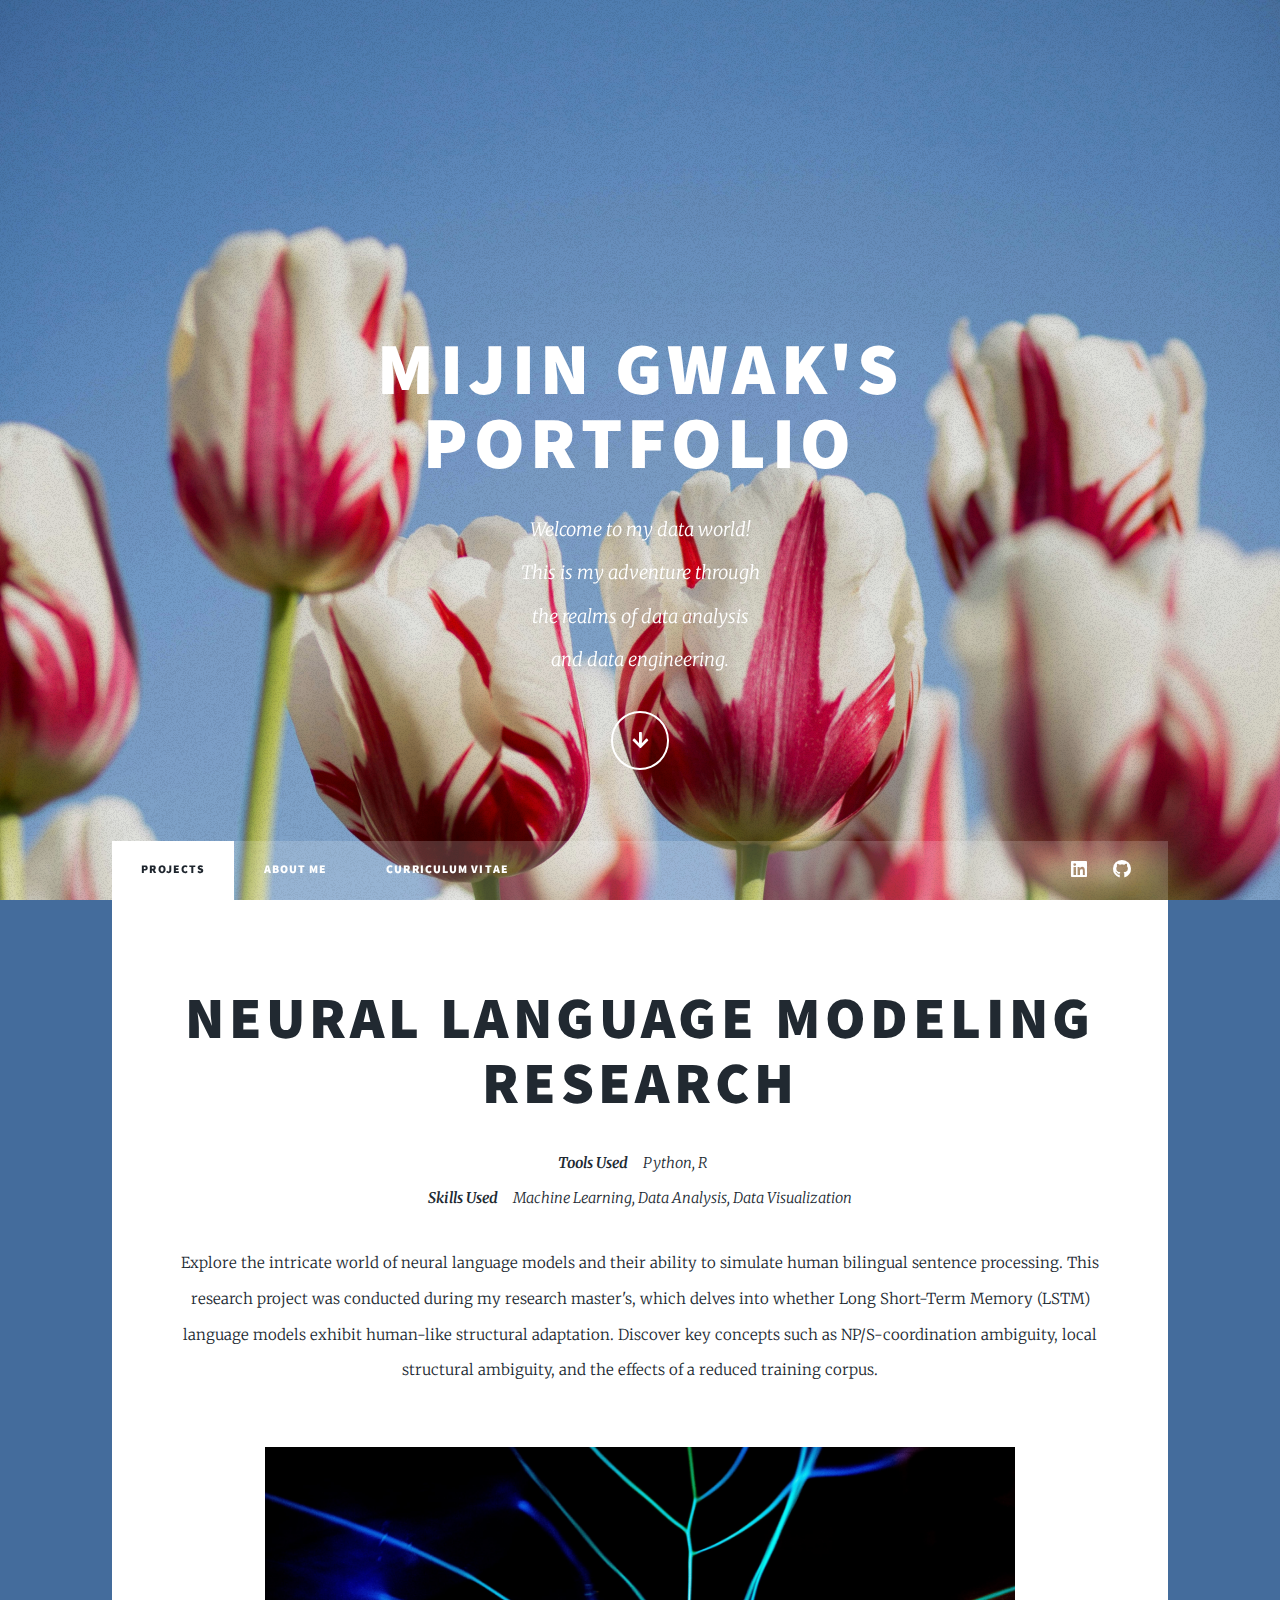
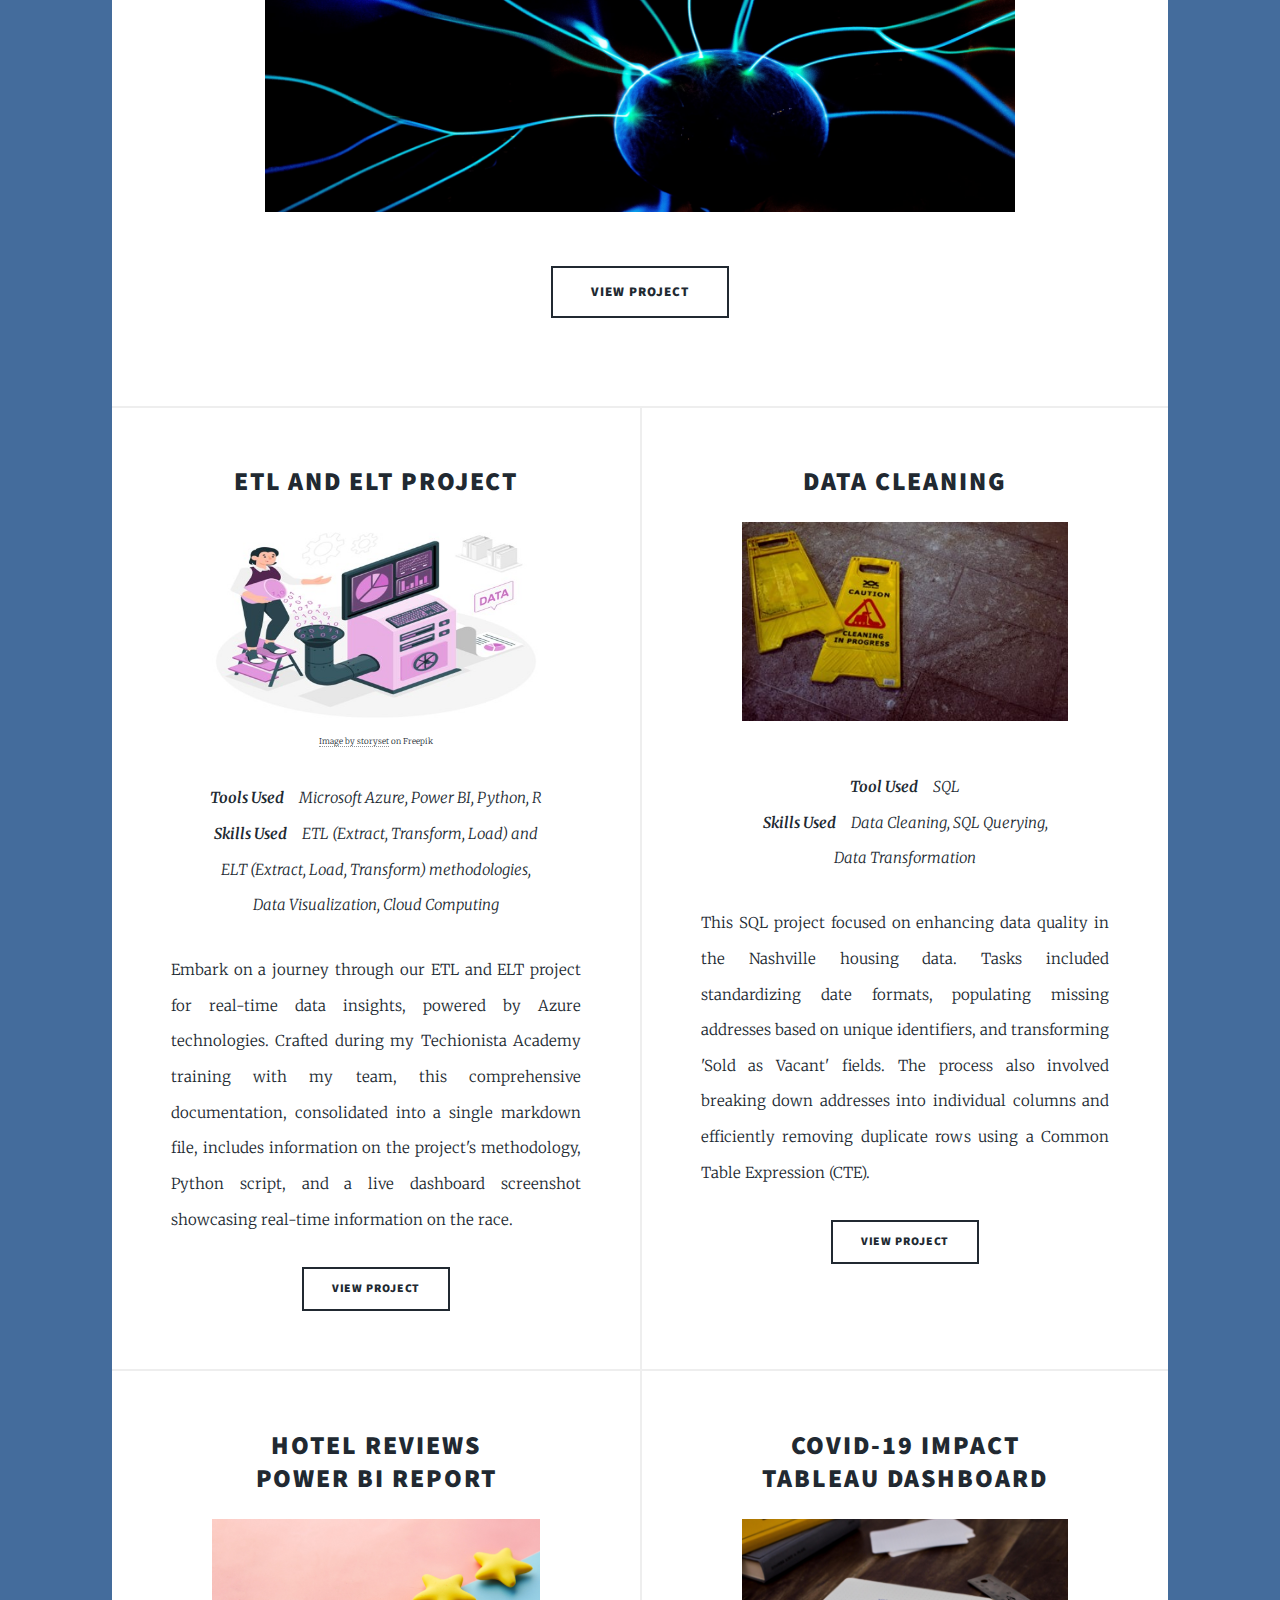
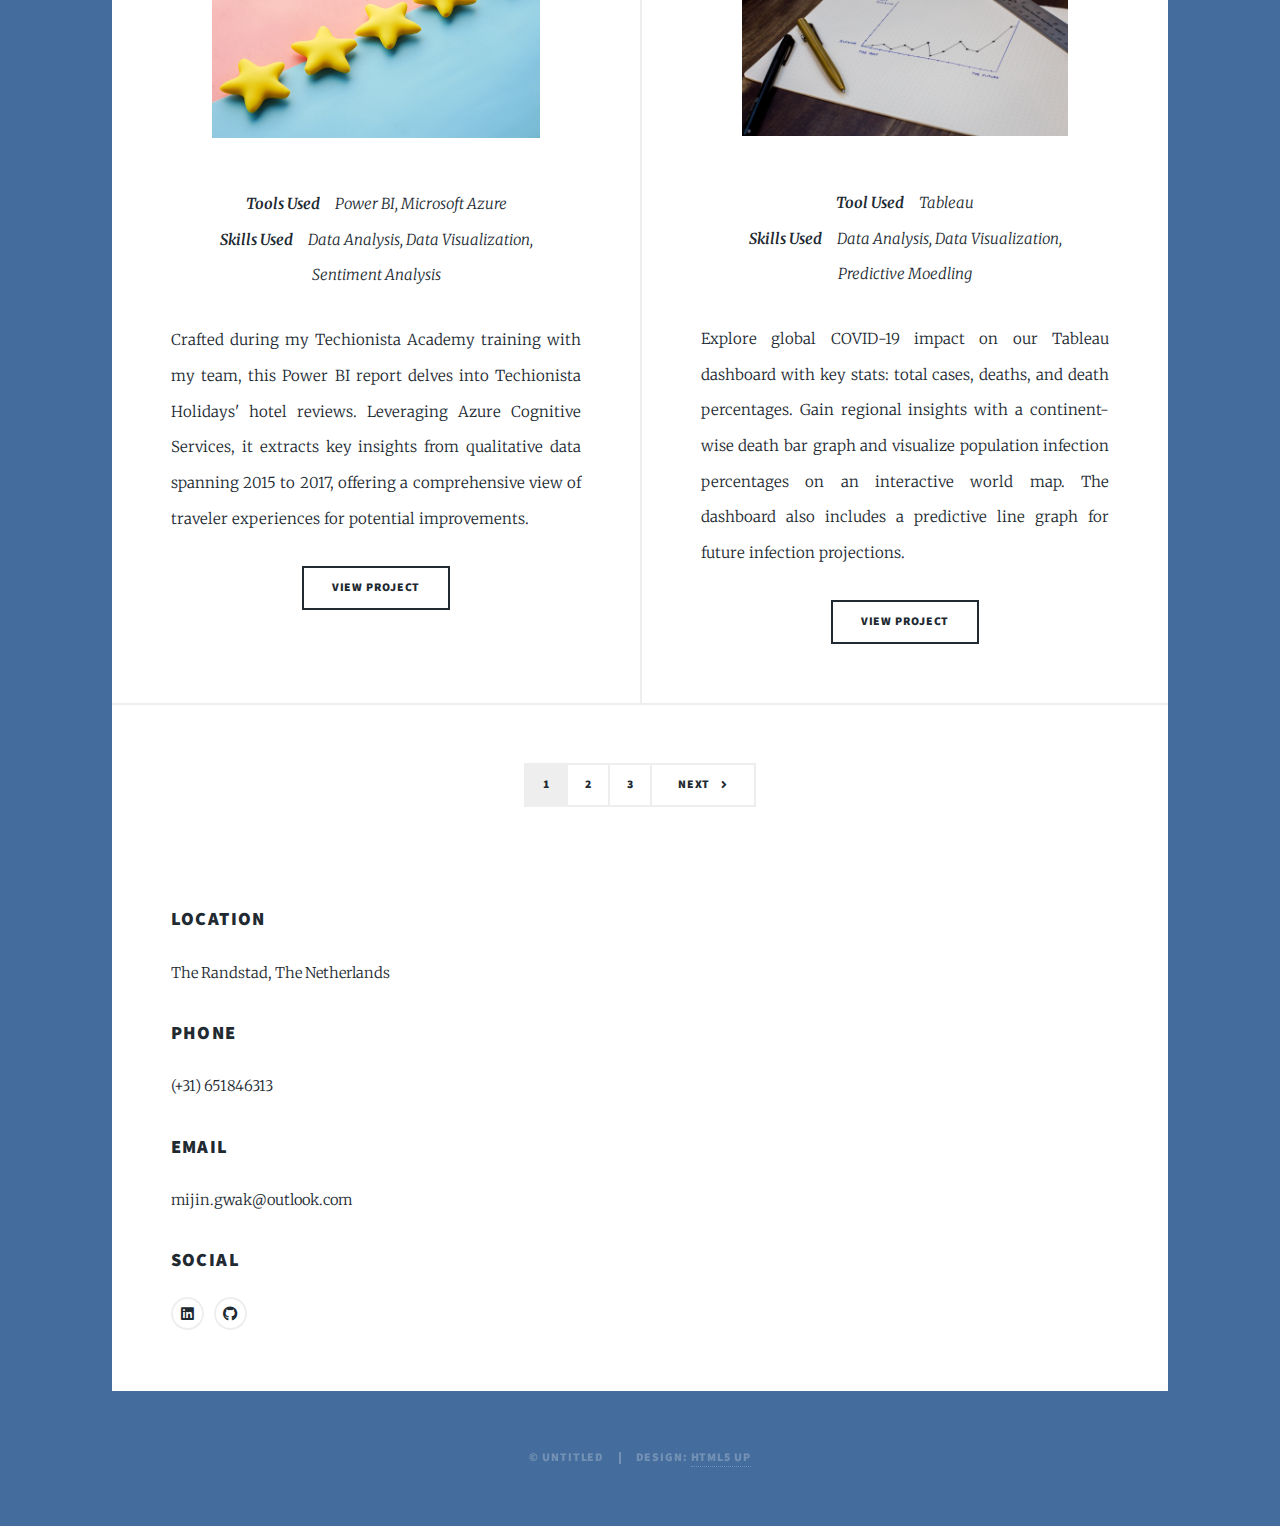
<file: index.html>
<!DOCTYPE HTML>
<!--
	Massively by HTML5 UP
	html5up.net | @ajlkn
	Free for personal and commercial use under the CCA 3.0 license (html5up.net/license)
-->
<html>
	<head>
		<title>Mijin Gwak's Portfolio</title>
		<meta charset="utf-8" />
		<meta name="viewport" content="width=device-width, initial-scale=1, user-scalable=no" />
		<link rel="stylesheet" href="assets/css/main.css" />
		<noscript><link rel="stylesheet" href="assets/css/noscript.css" /></noscript>
	</head>
	<body class="is-preload">

		<!-- Wrapper -->
			<div id="wrapper" class="fade-in">

				<!-- Intro -->
					<div id="intro">
						<h1>Mijin Gwak's<br /> Portfolio</h1>
						<p>Welcome to my data world!<br />
						This is my adventure through <br />the realms of data analysis <br />and data engineering.</p>
						<ul class="actions">
							<li><a href="#header" class="button icon solid solo fa-arrow-down scrolly">Continue</a></li>
						</ul>
					</div>

				<!-- Header -->
				<header id="header">
					<a href="index.html"></a>
				</header>

				<!-- Nav -->
					<nav id="nav">
						<ul class="links">
							<li class="active"><a href="index.html">Projects</a></li>
							<li><a href="generic.html">About Me</a></li>
							<li><a href="elements.html">Curriculum Vitae</a></li>
						</ul>
						<ul class="icons">
							<li><a href="https://www.linkedin.com/in/mijin-gwak/" target="_blank" class="icon brands alt fa-linkedin"><span class="label">linkedin</span></a></li>
							<li><a href="https://github.com/mijin-gwak" target="_blank" class="icon brands fa-github"><span class="label">GitHub</span></a></li>
						</ul>
					</nav>

				<!-- Main -->
					<div id="main">

						<!-- Featured Post -->
						<article id="neural-language-research" class="post featured">
							<header class="major">
								<h2>Neural Language Modeling Research</h2>
								<p><strong>Tools Used</strong>&emsp;Python, R&emsp;<br/><strong>Skills Used</strong>&emsp;Machine Learning, Data Analysis, Data Visualization </p>
								<p style="font-style: normal; font-size: 15px;">Explore the intricate world of neural language models and their ability to simulate human bilingual sentence processing. This research project was conducted during my research master's, which delves into whether Long Short-Term Memory (LSTM) language models exhibit human-like structural adaptation. Discover key concepts such as NP/S-coordination ambiguity, local structural ambiguity, and the effects of a reduced training corpus.</p>
							</header>
							<img src="images/neural.jpg" alt="" style="width: 80%; height: auto;" />
							<p style="font-size: 5px;"><br/></p>
							<ul class="actions special">
								<li><a href="https://github.com/mijin-gwak/PortfolioProjects/blob/main/Calculating-and-Plotting-Garden-Path-Effect.pdf" target="_blank" class="button large">View Project</a></li>
							</ul>
						</article>

						<!-- Posts -->
							<section class="posts">

								<article style="display: flex; flex-direction: column; align-items: center;">
									<header>
										<h2>ETL and ELT Project</h2>
									</header>
									<img src="images/etl.jpg" alt="" style="width: 80%; height: auto;" />
									<p style="font-size: 8px; margin-top: 10px;"><a href="https://www.freepik.com/free-vector/data-processing-concept-illustration_12219361.htm#query=data%20pipeline&position=6&from_view=search&track=ais&uuid=5fc432f8-3fd3-4298-af2d-da958fc0a9d4">Image by storyset</a> on Freepik</p>
									<p style="font-size: 15px; text-align: center;"><em><strong>Tools Used</strong>&emsp;Microsoft Azure, Power BI, Python, R <br/></strong><strong>Skills Used</strong>&emsp;ETL (Extract, Transform, Load) and <br>ELT (Extract, Load, Transform) methodologies, <br/>Data Visualization, Cloud Computing </em></p>
									<p style="font-size: 15px;">Embark on a journey through our ETL and ELT project for real-time data insights, powered by Azure technologies. Crafted during my Techionista Academy training with my team, this comprehensive documentation, consolidated into a single markdown file, includes information on the project's methodology, Python script, and a live dashboard screenshot showcasing real-time information on the race. </p>
									<ul class="actions special">
										<li><a href="https://github.com/mijin-gwak/PortfolioProjects/blob/main/ETL%20and%20ELT%20Project%20with%20Microsoft%20Azure.md" target="_blank" class="button">View Project</a></li>
									</ul>
								</article>

								<article>
									<header>
										<h2>Data Cleaning</h2>
									</header>
									<img src="images/cleaning.jpg" alt="" style="width: 80%; height: auto;" />
									<p style="font-size: 15px; text-align: center;"><br/><em><strong>Tool Used</strong>&emsp;SQL <br/><strong>Skills Used</strong>&emsp;Data Cleaning, SQL Querying, <br/>Data Transformation</em></p>
									<p style="font-size: 15px;">This SQL project focused on enhancing data quality in the Nashville housing data. Tasks included standardizing date formats, populating missing addresses based on unique identifiers, and transforming 'Sold as Vacant' fields. The process also involved breaking down addresses into individual columns and efficiently removing duplicate rows using a Common Table Expression (CTE).</p>
									<ul class="actions special">
										<li><a href="https://github.com/mijin-gwak/PortfolioProjects/blob/main/Data%20Cleaning%20with%20SQL.sql" target="_blank" class="button">View Project</a></li>
									</ul>
								</article>

								<article>
									<header>
										<h2>Hotel Reviews <br/>Power BI Report</h2>
									</header>
									<img src="images/review.jpg" alt="" style="width: 80%; height: auto;" />
									<p style="font-size: 15px; text-align: center;"><br/><em><strong>Tools Used</strong>&emsp;Power BI, Microsoft Azure <br/><strong>Skills Used</strong>&emsp;Data Analysis, Data Visualization, <br/>Sentiment Analysis</em></p>
									<p style="font-size: 15px;">Crafted during my Techionista Academy training with my team, this Power BI report delves into Techionista Holidays' hotel reviews. Leveraging Azure Cognitive Services, it extracts key insights from qualitative data spanning 2015 to 2017, offering a comprehensive view of traveler experiences for potential improvements.</p>
									<ul class="actions special">
										<li><a href="https://github.com/mijin-gwak/PortfolioProjects/blob/main/PowerBI%20Report%20-%20Techionista%20Holiday.pdf" target="_blank" class="button">View Project</a></li>
									</ul>
								</article>								

								<article>
									<header>
										<h2>COVID-19 Impact <br/>Tableau Dashboard</h2>
									</header>
									<img src="images/covidtableau.jpg" alt="" style="width: 80%; height: auto;" />
									<p style="font-size: 15px; text-align: center;"><br/><em><strong>Tool Used</strong>&emsp;Tableau <br/><strong>Skills Used</strong>&emsp;Data Analysis, Data Visualization, <br/>Predictive Moedling</em></p>
									<p style="font-size: 15px;">Explore global COVID-19 impact on our Tableau dashboard with key stats: total cases, deaths, and death percentages. Gain regional insights with a continent-wise death bar graph and visualize population infection percentages on an interactive world map. The dashboard also includes a predictive line graph for future infection projections.</p>
									<ul class="actions special">
										<li><a href="https://public.tableau.com/app/profile/mijin.gwak/viz/CovidDashboard_17003072434440/Dashboard1" target="_blank" class="button">View Project</a></li>
									</ul>
								</article>

							</section>

						<!-- Footer -->
						<footer>
							<div class="pagination">
								<a href="#" class="page active">1</a>
								<a href="page-2.html" class="page">2</a>
								<a href="page-3.html" class="page">3</a>
								<a href="page-2.html" class="next">Next</a>
							</div>

							<section class="split contact">
								<section class="alt">
									<br/><br/><h3 style="text-align: left;">Location</h3>
									<p>The Randstad, The Netherlands</p>
								</section>
								<section>
									<h3 style="text-align: left;">Phone</h3>
									<p>(+31) 651846313</p>
								</section>
								<section>
									<h3 style="text-align: left;">Email</h3>
									<p>mijin.gwak@outlook.com</p>
								</section>
								<section>
									<h3 style="text-align: left;">Social</h3>
									<ul style="text-align: left;" class="icons alt">
										<li><a href="https://www.linkedin.com/in/mijin-gwak/" target="_blank" class="icon brands alt fa-linkedin"><span class="label">linkedin</span></a></li>
										<li><a href="https://github.com/mijin-gwak" target="_blank" class="icon brands alt fa-github"><span class="label">GitHub</span></a></li>
									</ul>
						</footer>							
					</div>

				<!-- Copyright -->
					<div id="copyright">
						<ul><li>&copy; Untitled</li><li>Design: <a href="https://html5up.net">HTML5 UP</a></li></ul>
					</div>

			</div>

		<!-- Scripts -->
			<script src="assets/js/jquery.min.js"></script>
			<script src="assets/js/jquery.scrollex.min.js"></script>
			<script src="assets/js/jquery.scrolly.min.js"></script>
			<script src="assets/js/browser.min.js"></script>
			<script src="assets/js/breakpoints.min.js"></script>
			<script src="assets/js/util.js"></script>
			<script src="assets/js/main.js"></script>

	</body>
</html>
</file>
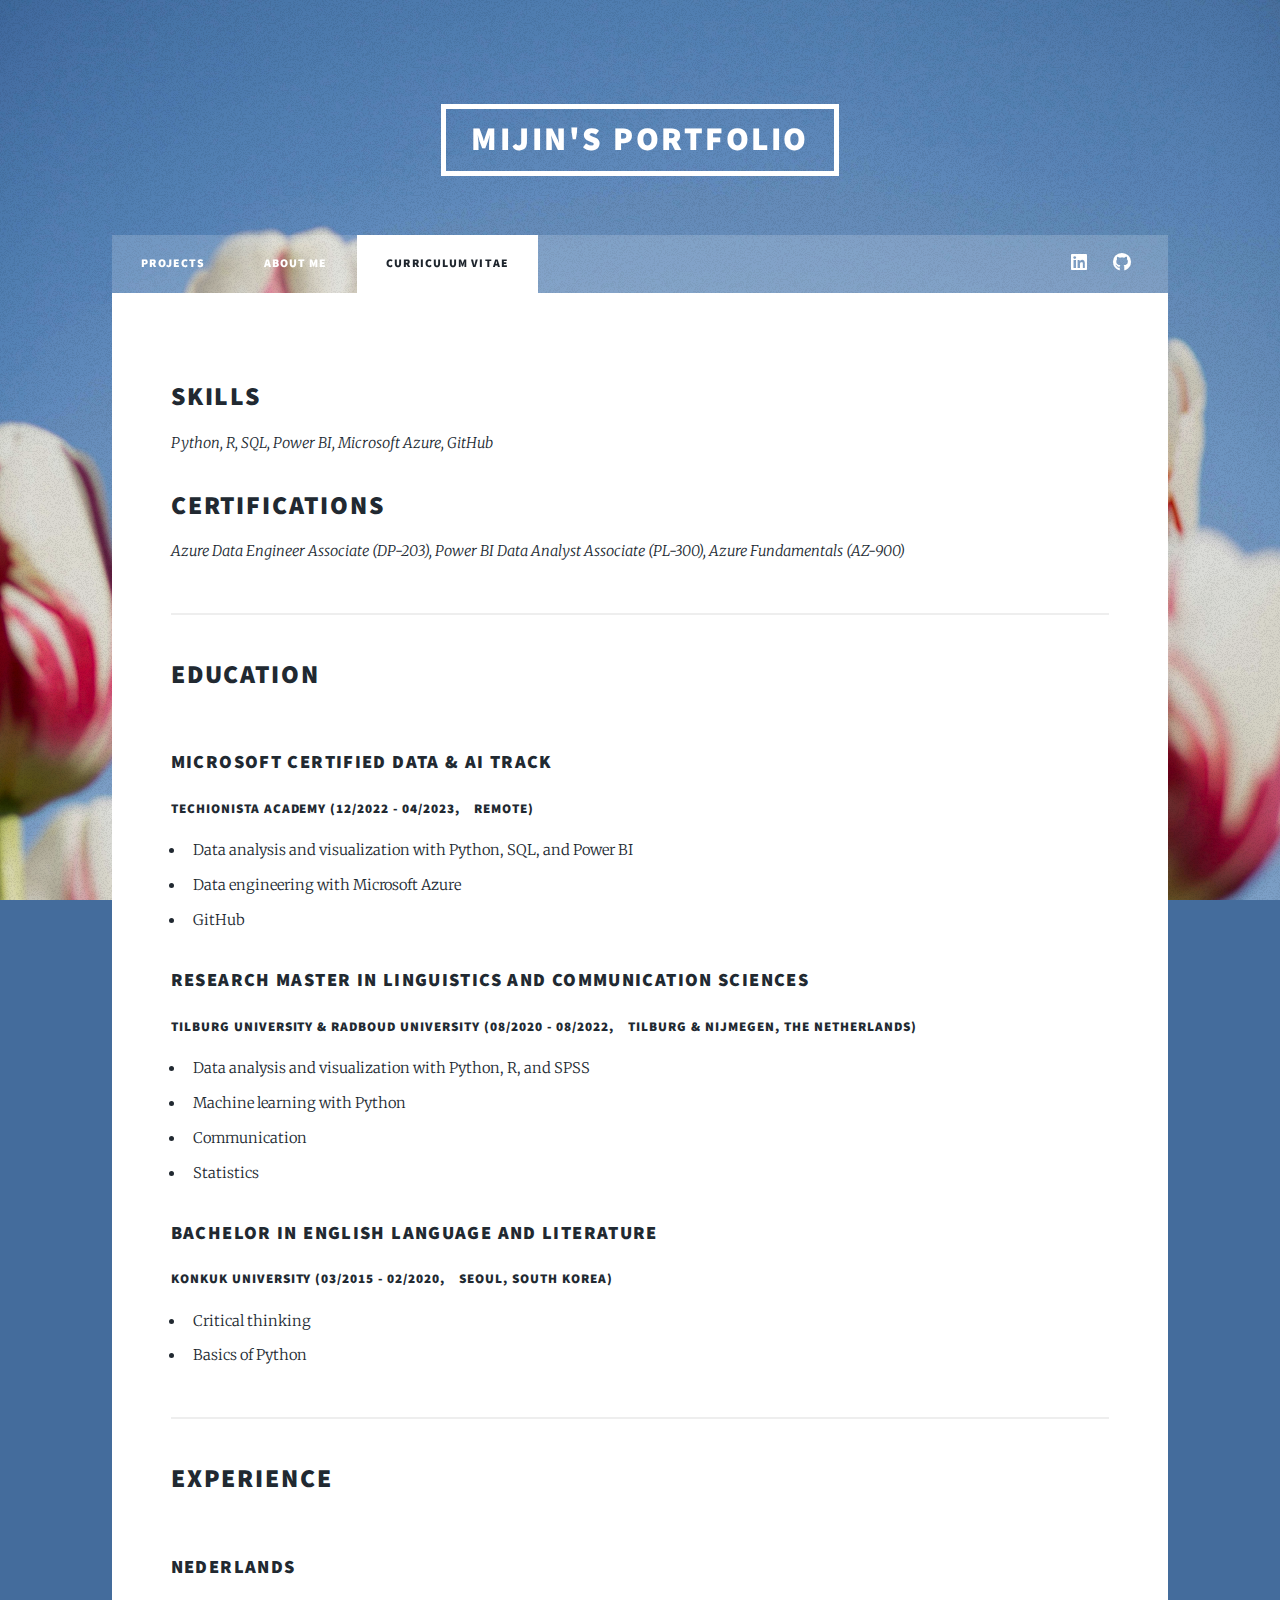
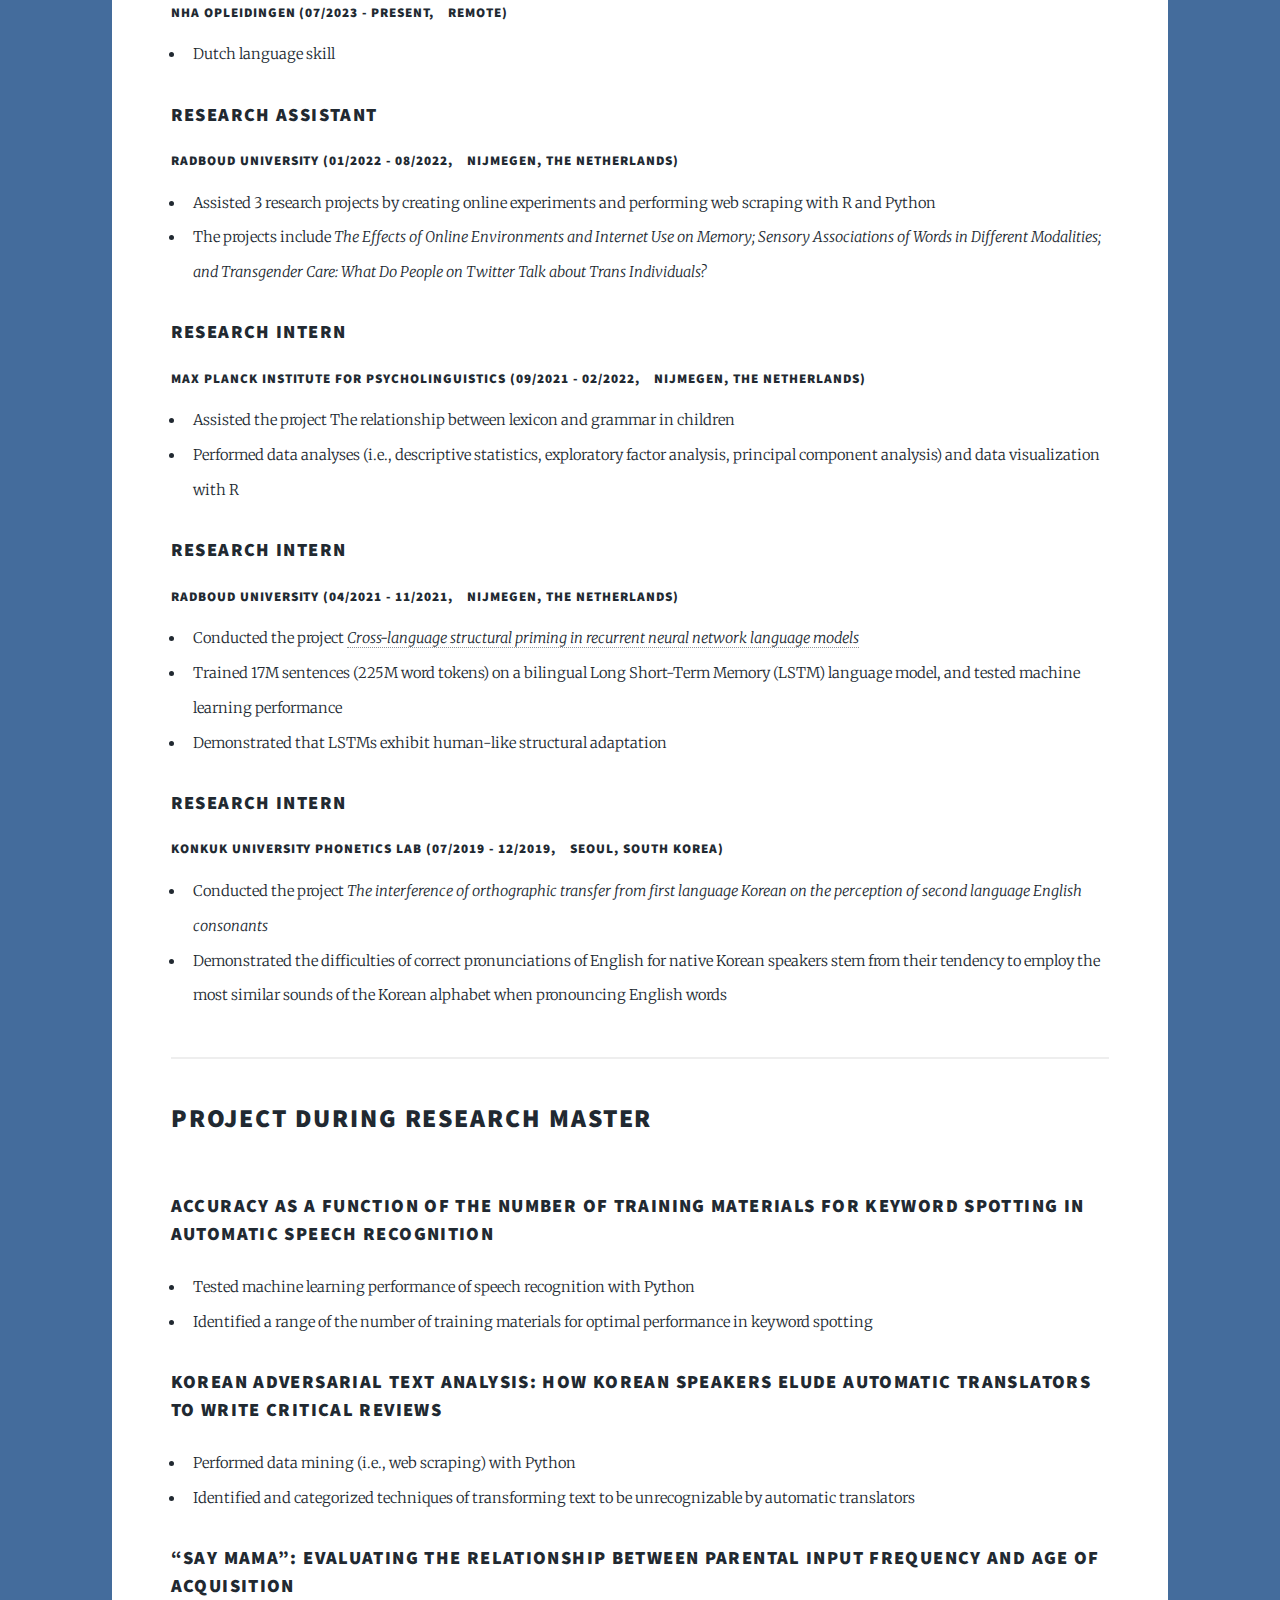
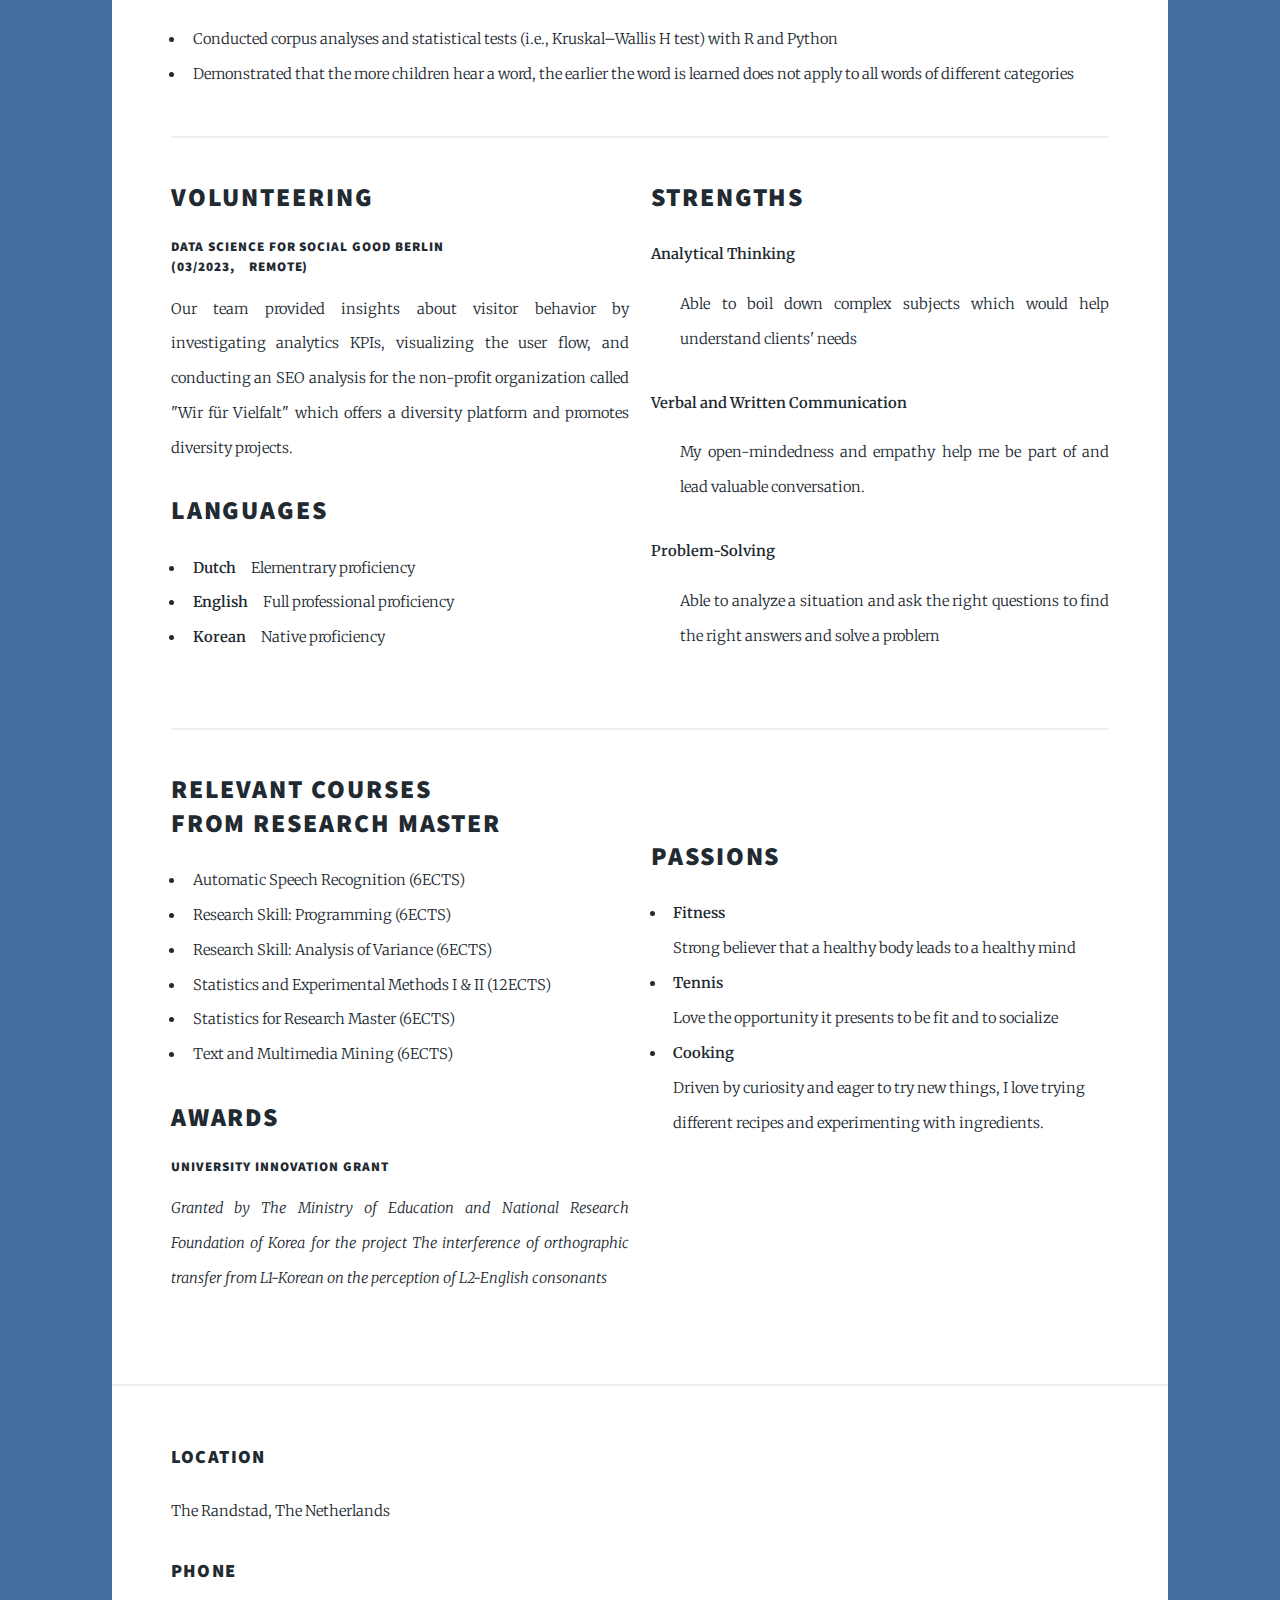
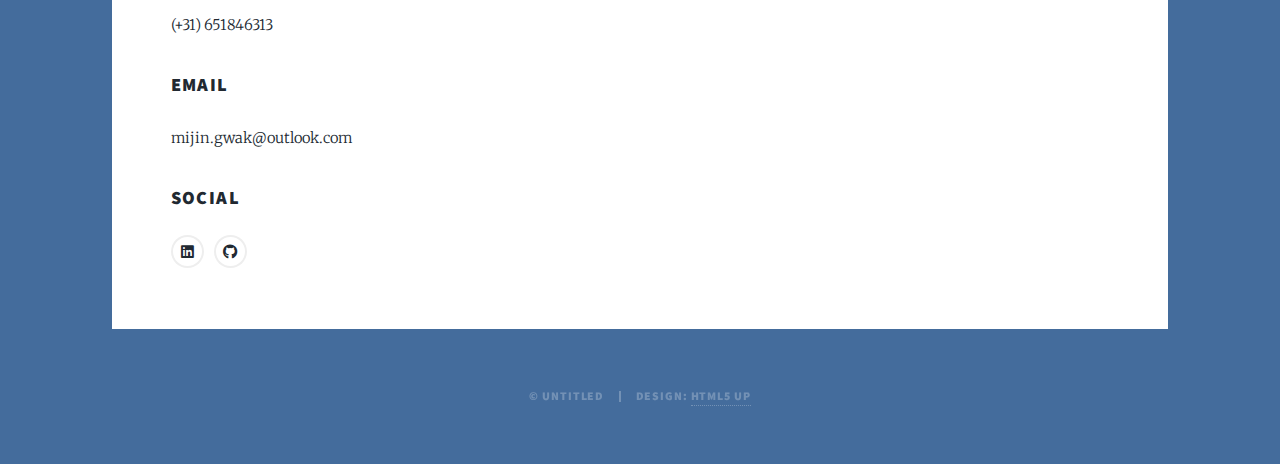
<file: elements.html>
<!DOCTYPE HTML>
<!--
	Massively by HTML5 UP
	html5up.net | @ajlkn
	Free for personal and commercial use under the CCA 3.0 license (html5up.net/license)
-->
<html>
	<head>
		<title>Curriculum Vitae</title>
		<meta charset="utf-8" />
		<meta name="viewport" content="width=device-width, initial-scale=1, user-scalable=no" />
		<link rel="stylesheet" href="assets/css/main.css" />
		<noscript><link rel="stylesheet" href="assets/css/noscript.css" /></noscript>
	</head>
	<body class="is-preload">

		<!-- Wrapper -->
			<div id="wrapper" class="fade-in">

				<!-- Header -->
					<header id="header">
						<a href="index.html" class="logo">Mijin's Portfolio</a>
					</header>

				<!-- Nav -->
					<nav id="nav">
						<ul class="links">
							<li><a href="index.html">Projects</a></li>
							<li><a href="generic.html">About Me</a></li>
							<li class="active"><a href="elements.html">Curriculum Vitae</a></li>
						</ul>
						<ul class="icons">
							<li><a href="https://www.linkedin.com/in/mijin-gwak/" target="_blank" class="icon brands alt fa-linkedin"><span class="label">linkedin</span></a></li>
							<li><a href="https://github.com/mijin-gwak" target="_blank" class="icon brands fa-github"><span class="label">GitHub</span></a></li>
						</ul>
					</nav>

				<!-- Main -->
					<div id="main">

						<!-- Post -->
							<section class="post">

								<!-- Text stuff -->
									
								<header>
									<h2>Skills</h2>
									<p>Python, R, SQL, Power BI, Microsoft Azure, GitHub</p>
								</header>

								<header>
									<h2>Certifications</h2>
									<p>Azure Data Engineer Associate (DP-203), Power BI Data Analyst Associate (PL-300), Azure Fundamentals (AZ-900)</p>
								</header>

								<hr />

									<h2>Education</h2><br>
									
									<h3>Microsoft Certified Data & AI Track</h3>
									<h5>Techionista Academy (12/2022 - 04/2023,&emsp;Remote)</h5>
									<ul>
										<li>Data analysis and visualization with Python, SQL, and Power BI</li>
										<li>Data engineering with Microsoft Azure</li>
										<li>GitHub</li>
									</ul>

									<h3>Research Master in Linguistics and Communication Sciences</h3>
									<h5>Tilburg University & Radboud University (08/2020 - 08/2022,&emsp;Tilburg & Nijmegen, The Netherlands)</h5>
									<ul>
										<li>Data analysis and visualization with Python, R, and SPSS</li>
										<li>Machine learning with Python</li>
										<li>Communication</li>
										<li>Statistics</li>
									</ul>

									<h3>Bachelor in English Language and Literature</h3>
									<h5>Konkuk University (03/2015 - 02/2020,&emsp;Seoul, South Korea)</h5>
									<ul>
										<li>Critical thinking</li>
										<li>Basics of Python</li>
									</ul>
									<hr />

									<h2>Experience</h2><br>
									
									<h3>Nederlands</h3>
									<h5>NHA Opleidingen (07/2023 - Present,&emsp;Remote)</h5>
									<ul>
										<li>Dutch language skill</li>
									</ul>

									<h3>Research Assistant</h3>
									<h5>Radboud University (01/2022 - 08/2022,&emsp;Nijmegen, The Netherlands)</h5>
									<ul>
										<li>Assisted 3 research projects by creating online experiments and performing web scraping with R and Python</li>
										<li>The projects include <em>The Effects of Online Environments and Internet Use on Memory; Sensory Associations of Words in Different Modalities; and Transgender Care: What Do People on Twitter Talk about Trans Individuals?</em></li>
									</ul>

									<h3>Research Intern</h3>
									<h5>Max Planck Institute for Psycholinguistics (09/2021 - 02/2022,&emsp;Nijmegen, The Netherlands)</h5>
									<ul>
										<li>Assisted the project The relationship between lexicon and grammar in children</li>
										<li>Performed data analyses (i.e., descriptive statistics, exploratory factor analysis, principal component analysis) and data visualization with R</li>
									</ul>

									<h3>Research Intern</h3>
									<h5>Radboud University (04/2021 - 11/2021,&emsp;Nijmegen, The Netherlands)</h5>
									<ul>
										<li>Conducted the project <a href="index.html#neural-language-research" target="_blank"><em>Cross-language structural priming in recurrent neural network language models</em></a></li>
										<li>Trained 17M sentences (225M word tokens) on a bilingual Long Short-Term Memory (LSTM) language model, and tested machine learning performance</li>
										<li>Demonstrated that LSTMs exhibit human-like structural adaptation</li>
									</ul>

									<h3>Research Intern</h3>
									<h5>Konkuk University Phonetics Lab (07/2019 - 12/2019,&emsp;Seoul, South Korea)</h5>
									<ul>
										<li>Conducted the project <em>The interference of orthographic transfer from first language Korean on the perception of second language English consonants</em></li>
										<li>Demonstrated the difficulties of correct pronunciations of English for native Korean speakers stem from their tendency to employ the most similar sounds of the Korean alphabet when pronouncing English words</li>
									</ul>

									<hr />

									<h2>Project during research master</h2><br>

									<h3>Accuracy as a function of the number of training materials for keyword spotting in automatic speech recognition</h3>
									<ul>
										<li>Tested machine learning performance of speech recognition with Python</li>
										<li>Identified a range of the number of training materials for optimal performance in keyword spotting</li>
									</ul>

									<h3>Korean adversarial text analysis: How Korean speakers elude automatic translators to write critical reviews</h3>
									<ul>
										<li>Performed data mining (i.e., web scraping) with Python</li>
										<li>Identified and categorized techniques of transforming text to be unrecognizable by automatic translators</li>
									</ul>

									<h3>“Say mama”: Evaluating the relationship between parental input frequency and age of acquisition</h3>
									<ul>
										<li>Conducted corpus analyses and statistical tests (i.e., Kruskal–Wallis H test) with R and Python</li>
										<li>Demonstrated that the more children hear a word, the earlier the word is learned does not apply to all words of different categories</li>
									</ul>

									<hr />
                                    <div class="row">
                                        <div class="col-6 col-12-small">
						<h2>Volunteering</h2>
						<h5>Data Science for Social Good Berlin<br/>(03/2023,&emsp;Remote)</h5>
						<p>Our team provided insights about visitor behavior by investigating analytics KPIs, visualizing the user flow, and conducting an SEO analysis for the non-profit organization called "Wir für Vielfalt" which offers a diversity platform and promotes diversity projects.</p>
                                            
						<h2>Languages</h2>
                                            	<ul class="alt">
                                                	<li><strong>Dutch</strong>&emsp;Elementrary proficiency</li>
                                                	<li><strong>English</strong>&emsp;Full professional proficiency</li>
                                                	<li><strong>Korean</strong>&emsp;Native proficiency</li>
                                            	</ul>
                                        </div>

                                            
                                        <div class="col-6 col-12-small">

                                            <h2>Strengths</h2>
                                    		<dl>
                                        		<dt>Analytical Thinking</dt>
                                        	<dd>
                                            	<p>Able to boil down complex subjects which would help understand clients' needs</p>
                                        	</dd>
                                        		<dt>Verbal and Written Communication</dt>
                                        	<dd>
                                            	<p>My open-mindedness and empathy help me be part of and lead valuable conversation.</p>
                                        	</dd>
                                        		<dt>Problem-Solving</dt>
                                        	<dd>
                                            	<p>Able to analyze a situation and ask the right questions to find the right answers and solve a problem</p>
                                        	</dd>
                                    	</dl>
                                        </div>
                                    </div>
                                    
                                    <hr />

								<!-- Lists -->
									<div class="row">
										<div class="col-6 col-12-small">

											<h2>Relevant courses<br/>from research master</h2>
											<ul>
												<li>Automatic Speech Recognition (6ECTS)</li>
												<li>Research Skill: Programming (6ECTS)</li>
												<li>Research Skill: Analysis of Variance (6ECTS)</li>
												<li>Statistics and Experimental Methods I & II (12ECTS)</li>
												<li>Statistics for Research Master (6ECTS)</li>
												<li>Text and Multimedia Mining (6ECTS)</li>
											</ul>

											<h2>Awards</h2>
											<header>
												<h5>University Innovation Grant</h5>
												<p>Granted by The Ministry of Education and National Research Foundation of Korea for the project The interference of orthographic transfer from L1-Korean on the perception of L2-English consonants</p>
											</header>

										</div>

										<div class="col-6 col-12-small">

											<h2><br/><br/>Passions</h2>
											<ul class="alt">
												<li><strong>Fitness</strong><br/>Strong believer that a healthy body leads to a healthy mind</li>
												<li><strong>Tennis</strong><br/>Love the opportunity it presents to be fit and to socialize</li>
												<li><strong>Cooking</strong><br/>Driven by curiosity and eager to try new things, I love trying different recipes and experimenting with ingredients.</li>
											</ul>											
										</div>
									</div>

								</section>

								<section class="split contact">
									<section class="alt">
										<h3>Location</h3>
										<p>The Randstad, The Netherlands</p>
									</section>
									<section>
										<h3>Phone</h3>
										<p>(+31) 651846313</p>
									</section>
									<section>
										<h3>Email</h3>
										<p>mijin.gwak@outlook.com</p>
									</section>
									<section>
										<h3>Social</h3>
										<ul class="icons alt">
											<li><a href="https://www.linkedin.com/in/mijin-gwak/" class="icon brands alt fa-linkedin"><span class="label">linkedin</span></a></li>
											<li><a href="https://github.com/mijin-gwak" class="icon brands alt fa-github"><span class="label">GitHub</span></a></li>
										</ul>
					</div>										

				<!-- Copyright -->
					<div id="copyright">
						<ul><li>&copy; Untitled</li><li>Design: <a href="https://html5up.net">HTML5 UP</a></li></ul>
					</div>

			</div>

		<!-- Scripts -->
			<script src="assets/js/jquery.min.js"></script>
			<script src="assets/js/jquery.scrollex.min.js"></script>
			<script src="assets/js/jquery.scrolly.min.js"></script>
			<script src="assets/js/browser.min.js"></script>
			<script src="assets/js/breakpoints.min.js"></script>
			<script src="assets/js/util.js"></script>
			<script src="assets/js/main.js"></script>

	</body>
</html>
</file>
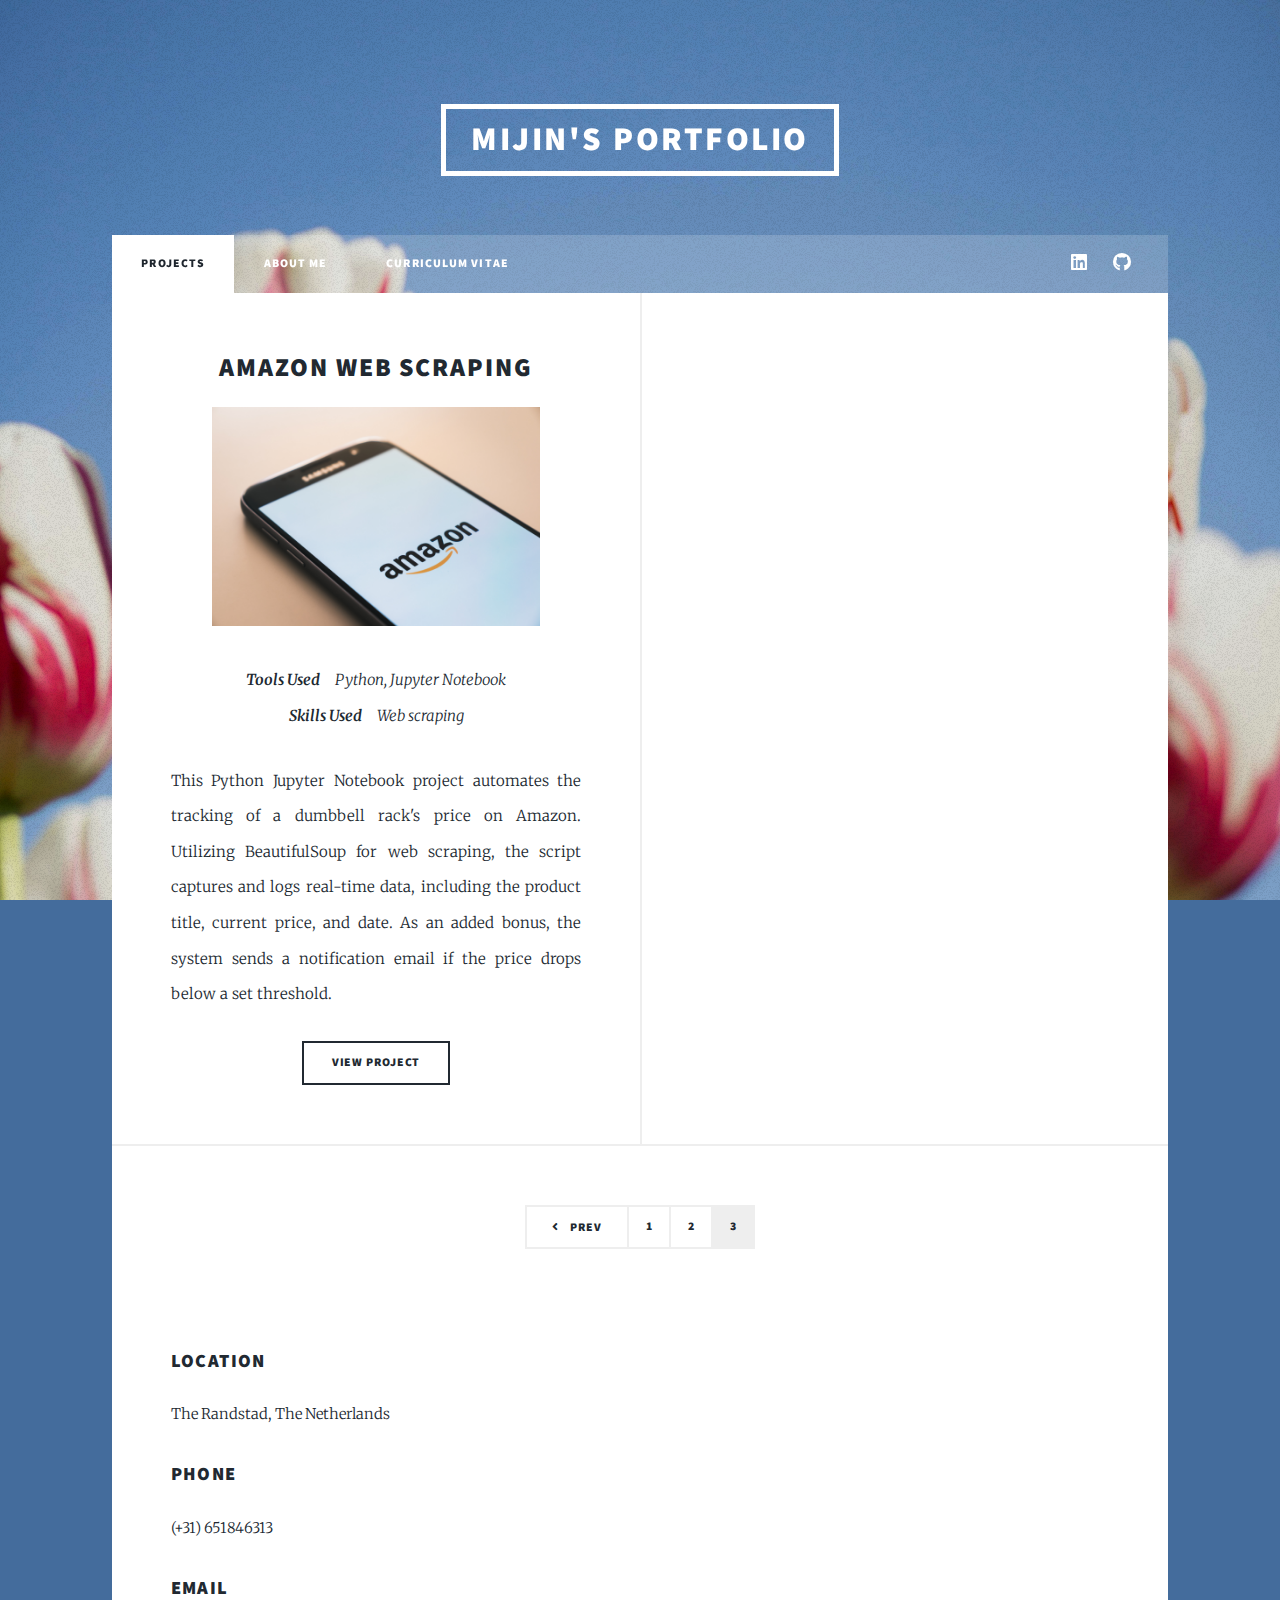
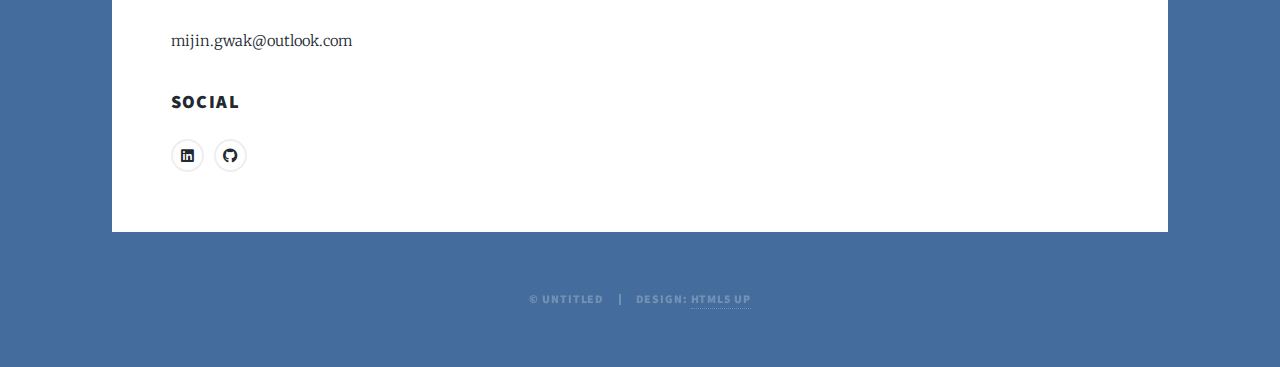
<file: page-3.html>
<!DOCTYPE HTML>
<!--
	Massively by HTML5 UP
	html5up.net | @ajlkn
	Free for personal and commercial use under the CCA 3.0 license (html5up.net/license)
-->
<html>
	<head>
		<title>Mijin Gwak's Portfolio</title>
		<meta charset="utf-8" />
		<meta name="viewport" content="width=device-width, initial-scale=1, user-scalable=no" />
		<link rel="stylesheet" href="assets/css/main.css" />
		<noscript><link rel="stylesheet" href="assets/css/noscript.css" /></noscript>
	</head>
	<body class="is-preload">

		<!-- Wrapper -->
        <div id="wrapper" class="fade-in">
				
            <!-- Header -->
                <header id="header">
                    <a href="index.html" class="logo">Mijin's Portfolio</a>
                </header>

            <!-- Nav -->
                <nav id="nav">
                    <ul class="links">
                        <li class="active"><a href="index.html">Projects</a></li>
                        <li><a href="generic.html">About Me</a></li>
                        <li><a href="elements.html">Curriculum Vitae</a></li>
                    </ul>
                    <ul class="icons">
                        <li><a href="https://www.linkedin.com/in/mijin-gwak/" target="_blank" class="icon brands alt fa-linkedin"><span class="label">linkedin</span></a></li>
                        <li><a href="https://github.com/mijin-gwak" target="_blank" class="icon brands fa-github"><span class="label">GitHub</span></a></li>
                    </ul>
                </nav>

				<!-- Main -->
					<div id="main">

						<!-- Posts -->
                            <section class="posts">

								<article style="display: flex; flex-direction: column; align-items: center;">
									<header>
										<h2>Amazon Web Scraping</h2>
									</header>
									<img src="images/amazon.jpg" alt="" style="width: 80%; height: auto;" />
									<p style="font-size: 15px; text-align: center;"><br/><em><strong>Tools Used</strong>&emsp;Python, Jupyter Notebook <br/></strong><strong>Skills Used</strong>&emsp;Web scraping </em></p>
									<p style="font-size: 15px;">This Python Jupyter Notebook project automates the tracking of a dumbbell rack's price on Amazon. Utilizing BeautifulSoup for web scraping, the script captures and logs real-time data, including the product title, current price, and date. As an added bonus, the system sends a notification email if the price drops below a set threshold.</p>
									<ul class="actions special">
										<li><a href="https://github.com/mijin-gwak/PortfolioProjects/blob/main/Amazon%20Web%20Scraper%20Project.ipynb" target="_blank" class="button">View Project</a></li>
									</ul>
								</article>

								<article style="display: flex; flex-direction: column; align-items: center;">
                                </article>

							</section>                           

						<!-- Footer -->
						<footer>
							<div class="pagination">
								<a href="page-2.html" class="previous">Prev</a>
								<a href="index.html" class="page">1</a>
								<a href="page-2.html" class="page">2</a>
								<a href="#" class="page active">3</a>
							</div>
							<section class="split contact">
								<section class="alt">
									<br/><br/><h3 style="text-align: left;">Location</h3>
									<p>The Randstad, The Netherlands</p>
								</section>
								<section>
									<h3 style="text-align: left;">Phone</h3>
									<p>(+31) 651846313</p>
								</section>
								<section>
									<h3 style="text-align: left;">Email</h3>
									<p>mijin.gwak@outlook.com</p>
								</section>
								<section>
									<h3 style="text-align: left;">Social</h3>
									<ul style="text-align: left;" class="icons alt">
										<li><a href="https://www.linkedin.com/in/mijin-gwak/" target="_blank" class="icon brands alt fa-linkedin"><span class="label">linkedin</span></a></li>
										<li><a href="https://github.com/mijin-gwak" target="_blank" class="icon brands alt fa-github"><span class="label">GitHub</span></a></li>
									</ul>
						</footer>							
				</div>	

				<!-- Copyright -->
					<div id="copyright">
						<ul><li>&copy; Untitled</li><li>Design: <a href="https://html5up.net">HTML5 UP</a></li></ul>
					</div>

			</div>

		<!-- Scripts -->
			<script src="assets/js/jquery.min.js"></script>
			<script src="assets/js/jquery.scrollex.min.js"></script>
			<script src="assets/js/jquery.scrolly.min.js"></script>
			<script src="assets/js/browser.min.js"></script>
			<script src="assets/js/breakpoints.min.js"></script>
			<script src="assets/js/util.js"></script>
			<script src="assets/js/main.js"></script>

	</body>
</html>
</file>
<file: assets/css/main.css>
@import url(fontawesome-all.min.css);
@import url("https://fonts.googleapis.com/css?family=Merriweather:300,700,300italic,700italic|Source+Sans+Pro:900");

/*
	Massively by HTML5 UP
	html5up.net | @ajlkn
	Free for personal and commercial use under the CCA 3.0 license (html5up.net/license)
*/

html, body, div, span, applet, object,
iframe, h1, h2, h3, h4, h5, h6, p, blockquote,
pre, a, abbr, acronym, address, big, cite,
code, del, dfn, em, img, ins, kbd, q, s, samp,
small, strike, strong, sub, sup, tt, var, b,
u, i, center, dl, dt, dd, ol, ul, li, fieldset,
form, label, legend, table, caption, tbody,
tfoot, thead, tr, th, td, article, aside,
canvas, details, embed, figure, figcaption,
footer, header, hgroup, menu, nav, output, ruby,
section, summary, time, mark, audio, video {
	margin: 0;
	padding: 0;
	border: 0;
	font-size: 100%;
	font: inherit;
	vertical-align: baseline;}

article, aside, details, figcaption, figure,
footer, header, hgroup, menu, nav, section {
	display: block;}

body {
	line-height: 1;
}

ol, ul {
	list-style: none;
}

blockquote, q {
	quotes: none;
}

	blockquote:before, blockquote:after, q:before, q:after {
		content: '';
		content: none;
	}

table {
	border-collapse: collapse;
	border-spacing: 0;
}

body {
	-webkit-text-size-adjust: none;
}

mark {
	background-color: transparent;
	color: inherit;
}

input::-moz-focus-inner {
	border: 0;
	padding: 0;
}

input, select, textarea {
	-moz-appearance: none;
	-webkit-appearance: none;
	-ms-appearance: none;
	appearance: none;
}

/* Basic */

	@-ms-viewport {
		width: device-width;
	}

	body {
		-ms-overflow-style: scrollbar;
	}

	@media screen and (max-width: 480px) {

		html, body {
			min-width: 320px;
		}

	}

	html {
		box-sizing: border-box;
	}

	*, *:before, *:after {
		box-sizing: inherit;
	}

	body {
		background-color: #446c9c;
	}

		body.is-preload *, body.is-preload *:before, body.is-preload *:after {
			-moz-animation: none !important;
			-webkit-animation: none !important;
			-ms-animation: none !important;
			animation: none !important;
			-moz-transition: none !important;
			-webkit-transition: none !important;
			-ms-transition: none !important;
			transition: none !important;
		}

/* Type */

	html {
		font-size: 16pt;
	}

		@media screen and (max-width: 1680px) {

			html {
				font-size: 12pt;
			}

		}

		@media screen and (max-width: 1280px) {

			html {
				font-size: 11pt;
			}

		}

		@media screen and (max-width: 360px) {

			html {
				font-size: 10pt;
			}

		}

	body {
		color: #212931;
	}

	body, input, select, textarea {
		font-family: "Merriweather", Georgia, serif;
		font-weight: 300;
		font-size: 1rem;
		line-height: 2.375;
	}

	a {
		-moz-transition: color 0.2s ease-in-out, background-color 0.2s ease-in-out, border-color 0.2s ease-in-out, box-shadow 0.2s ease-in-out;
		-webkit-transition: color 0.2s ease-in-out, background-color 0.2s ease-in-out, border-color 0.2s ease-in-out, box-shadow 0.2s ease-in-out;
		-ms-transition: color 0.2s ease-in-out, background-color 0.2s ease-in-out, border-color 0.2s ease-in-out, box-shadow 0.2s ease-in-out;
		transition: color 0.2s ease-in-out, background-color 0.2s ease-in-out, border-color 0.2s ease-in-out, box-shadow 0.2s ease-in-out;
		border-bottom: dotted 1px;
		text-decoration: none;
	}

		a:hover {
			border-bottom-color: transparent;
		}

	strong, b {
		font-weight: 600;
	}

	em, i {
		font-style: italic;
	}

	p {
		text-align: justify;
		margin: 0 0 2rem 0;
	}

	h1, h2, h3, h4, h5, h6 {
		font-family: "Source Sans Pro", Helvetica, sans-serif;
		font-weight: 900;
		line-height: 1.5;
		letter-spacing: 0.075em;
		text-transform: uppercase;
		margin: 0 0 1rem 0;
	}

		h1 a, h2 a, h3 a, h4 a, h5 a, h6 a {
			border-bottom: 0;
			color: inherit;
			text-decoration: none;
		}

	h1 {
		font-size: 4rem;
		line-height: 1.1;
		margin: 0 0 2rem 0;
	}

	h2 {
		font-size: 1.75rem;
		line-height: 1.3;
		margin: 0 0 1.5rem 0;
	}

	h3 {
		font-size: 1.25rem;
		margin: 0 0 1.5rem 0;
	}

	h4 {
		font-size: 1rem;
	}

	h5 {
		font-size: 0.9rem;
	}

	h6 {
		font-size: 0.8rem;
	}

	sub {
		font-size: 0.8rem;
		position: relative;
		top: 0.5rem;
	}

	sup {
		font-size: 0.8rem;
		position: relative;
		top: -0.5rem;
	}

	blockquote {
		border-left: solid 4px;
		font-style: italic;
		margin: 0 0 2rem 0;
		padding: 0.5rem 0 0.5rem 2rem;
	}

	code {
		border: solid 2px;
		font-family: "Courier New", monospace;
		font-size: 0.9rem;
		margin: 0 0.25rem;
		padding: 0.25rem 0.65rem;
	}

	pre {
		-webkit-overflow-scrolling: touch;
		font-family: "Courier New", monospace;
		font-size: 0.9rem;
		margin: 0 0 2rem 0;
	}

		pre code {
			display: block;
			line-height: 1.75;
			padding: 1rem 1.5rem;
			overflow-x: auto;
		}

	hr {
		border: 0;
		border-bottom: solid 2px;
		margin: 3rem 0;
	}

		hr.major {
			margin: 5rem 0;
		}

	.align-left {
		text-align: left;
	}

	.align-center {
		text-align: center;
	}

	.align-right {
		text-align: right;
	}

	input, select, textarea {
		color: #212931;
	}

	a {
		color: #212931;
		border-bottom-color: rgba(33, 41, 49, 0.5);
	}

		a:hover {
			border-bottom-color: transparent;
			color: #4e7cb7 !important;
		}

	strong, b {
		color: #212931;
	}

	h1, h2, h3, h4, h5, h6 {
		color: #212931;
	}

	blockquote {
		border-left-color: #eeeeee;
	}

	code {
		background: rgba(220, 220, 220, 0.25);
		border-color: #eeeeee;
	}

	hr {
		border-bottom-color: #eeeeee;
	}

/* Row */

	.row {
		display: flex;
		flex-wrap: wrap;
		box-sizing: border-box;
		align-items: stretch;
	}

		.row > * {
			box-sizing: border-box;
		}

		.row.gtr-uniform > * > :last-child {
			margin-bottom: 0;
		}

		.row.aln-left {
			justify-content: flex-start;
		}

		.row.aln-center {
			justify-content: center;
		}

		.row.aln-right {
			justify-content: flex-end;
		}

		.row.aln-top {
			align-items: flex-start;
		}

		.row.aln-middle {
			align-items: center;
		}

		.row.aln-bottom {
			align-items: flex-end;
		}

		.row > .imp {
			order: -1;
		}

		.row > .col-1 {
			width: 8.33333%;
		}

		.row > .off-1 {
			margin-left: 8.33333%;
		}

		.row > .col-2 {
			width: 16.66667%;
		}

		.row > .off-2 {
			margin-left: 16.66667%;
		}

		.row > .col-3 {
			width: 25%;
		}

		.row > .off-3 {
			margin-left: 25%;
		}

		.row > .col-4 {
			width: 33.33333%;
		}

		.row > .off-4 {
			margin-left: 33.33333%;
		}

		.row > .col-5 {
			width: 41.66667%;
		}

		.row > .off-5 {
			margin-left: 41.66667%;
		}

		.row > .col-6 {
			width: 50%;
		}

		.row > .off-6 {
			margin-left: 50%;
		}

		.row > .col-7 {
			width: 58.33333%;
		}

		.row > .off-7 {
			margin-left: 58.33333%;
		}

		.row > .col-8 {
			width: 66.66667%;
		}

		.row > .off-8 {
			margin-left: 66.66667%;
		}

		.row > .col-9 {
			width: 75%;
		}

		.row > .off-9 {
			margin-left: 75%;
		}

		.row > .col-10 {
			width: 83.33333%;
		}

		.row > .off-10 {
			margin-left: 83.33333%;
		}

		.row > .col-11 {
			width: 91.66667%;
		}

		.row > .off-11 {
			margin-left: 91.66667%;
		}

		.row > .col-12 {
			width: 100%;
		}

		.row > .off-12 {
			margin-left: 100%;
		}

		.row.gtr-0 {
			margin-top: 0;
			margin-left: 0rem;
		}

			.row.gtr-0 > * {
				padding: 0 0 0 0rem;
			}

			.row.gtr-0.gtr-uniform {
				margin-top: 0rem;
			}

				.row.gtr-0.gtr-uniform > * {
					padding-top: 0rem;
				}

		.row.gtr-25 {
			margin-top: 0;
			margin-left: -0.375rem;
		}

			.row.gtr-25 > * {
				padding: 0 0 0 0.375rem;
			}

			.row.gtr-25.gtr-uniform {
				margin-top: -0.375rem;
			}

				.row.gtr-25.gtr-uniform > * {
					padding-top: 0.375rem;
				}

		.row.gtr-50 {
			margin-top: 0;
			margin-left: -0.75rem;
		}

			.row.gtr-50 > * {
				padding: 0 0 0 0.75rem;
			}

			.row.gtr-50.gtr-uniform {
				margin-top: -0.75rem;
			}

				.row.gtr-50.gtr-uniform > * {
					padding-top: 0.75rem;
				}

		.row {
			margin-top: 0;
			margin-left: -1.5rem;
		}

			.row > * {
				padding: 0 0 0 1.5rem;
			}

			.row.gtr-uniform {
				margin-top: -1.5rem;
			}

				.row.gtr-uniform > * {
					padding-top: 1.5rem;
				}

		.row.gtr-150 {
			margin-top: 0;
			margin-left: -2.25rem;
		}

			.row.gtr-150 > * {
				padding: 0 0 0 2.25rem;
			}

			.row.gtr-150.gtr-uniform {
				margin-top: -2.25rem;
			}

				.row.gtr-150.gtr-uniform > * {
					padding-top: 2.25rem;
				}

		.row.gtr-200 {
			margin-top: 0;
			margin-left: -3rem;
		}

			.row.gtr-200 > * {
				padding: 0 0 0 3rem;
			}

			.row.gtr-200.gtr-uniform {
				margin-top: -3rem;
			}

				.row.gtr-200.gtr-uniform > * {
					padding-top: 3rem;
				}

		@media screen and (max-width: 1680px) {

			.row {
				display: flex;
				flex-wrap: wrap;
				box-sizing: border-box;
				align-items: stretch;
			}

				.row > * {
					box-sizing: border-box;
				}

				.row.gtr-uniform > * > :last-child {
					margin-bottom: 0;
				}

				.row.aln-left {
					justify-content: flex-start;
				}

				.row.aln-center {
					justify-content: center;
				}

				.row.aln-right {
					justify-content: flex-end;
				}

				.row.aln-top {
					align-items: flex-start;
				}

				.row.aln-middle {
					align-items: center;
				}

				.row.aln-bottom {
					align-items: flex-end;
				}

				.row > .imp-xlarge {
					order: -1;
				}

				.row > .col-1-xlarge {
					width: 8.33333%;
				}

				.row > .off-1-xlarge {
					margin-left: 8.33333%;
				}

				.row > .col-2-xlarge {
					width: 16.66667%;
				}

				.row > .off-2-xlarge {
					margin-left: 16.66667%;
				}

				.row > .col-3-xlarge {
					width: 25%;
				}

				.row > .off-3-xlarge {
					margin-left: 25%;
				}

				.row > .col-4-xlarge {
					width: 33.33333%;
				}

				.row > .off-4-xlarge {
					margin-left: 33.33333%;
				}

				.row > .col-5-xlarge {
					width: 41.66667%;
				}

				.row > .off-5-xlarge {
					margin-left: 41.66667%;
				}

				.row > .col-6-xlarge {
					width: 50%;
				}

				.row > .off-6-xlarge {
					margin-left: 50%;
				}

				.row > .col-7-xlarge {
					width: 58.33333%;
				}

				.row > .off-7-xlarge {
					margin-left: 58.33333%;
				}

				.row > .col-8-xlarge {
					width: 66.66667%;
				}

				.row > .off-8-xlarge {
					margin-left: 66.66667%;
				}

				.row > .col-9-xlarge {
					width: 75%;
				}

				.row > .off-9-xlarge {
					margin-left: 75%;
				}

				.row > .col-10-xlarge {
					width: 83.33333%;
				}

				.row > .off-10-xlarge {
					margin-left: 83.33333%;
				}

				.row > .col-11-xlarge {
					width: 91.66667%;
				}

				.row > .off-11-xlarge {
					margin-left: 91.66667%;
				}

				.row > .col-12-xlarge {
					width: 100%;
				}

				.row > .off-12-xlarge {
					margin-left: 100%;
				}

				.row.gtr-0 {
					margin-top: 0;
					margin-left: 0rem;
				}

					.row.gtr-0 > * {
						padding: 0 0 0 0rem;
					}

					.row.gtr-0.gtr-uniform {
						margin-top: 0rem;
					}

						.row.gtr-0.gtr-uniform > * {
							padding-top: 0rem;
						}

				.row.gtr-25 {
					margin-top: 0;
					margin-left: -0.375rem;
				}

					.row.gtr-25 > * {
						padding: 0 0 0 0.375rem;
					}

					.row.gtr-25.gtr-uniform {
						margin-top: -0.375rem;
					}

						.row.gtr-25.gtr-uniform > * {
							padding-top: 0.375rem;
						}

				.row.gtr-50 {
					margin-top: 0;
					margin-left: -0.75rem;
				}

					.row.gtr-50 > * {
						padding: 0 0 0 0.75rem;
					}

					.row.gtr-50.gtr-uniform {
						margin-top: -0.75rem;
					}

						.row.gtr-50.gtr-uniform > * {
							padding-top: 0.75rem;
						}

				.row {
					margin-top: 0;
					margin-left: -1.5rem;
				}

					.row > * {
						padding: 0 0 0 1.5rem;
					}

					.row.gtr-uniform {
						margin-top: -1.5rem;
					}

						.row.gtr-uniform > * {
							padding-top: 1.5rem;
						}

				.row.gtr-150 {
					margin-top: 0;
					margin-left: -2.25rem;
				}

					.row.gtr-150 > * {
						padding: 0 0 0 2.25rem;
					}

					.row.gtr-150.gtr-uniform {
						margin-top: -2.25rem;
					}

						.row.gtr-150.gtr-uniform > * {
							padding-top: 2.25rem;
						}

				.row.gtr-200 {
					margin-top: 0;
					margin-left: -3rem;
				}

					.row.gtr-200 > * {
						padding: 0 0 0 3rem;
					}

					.row.gtr-200.gtr-uniform {
						margin-top: -3rem;
					}

						.row.gtr-200.gtr-uniform > * {
							padding-top: 3rem;
						}

		}

		@media screen and (max-width: 1280px) {

			.row {
				display: flex;
				flex-wrap: wrap;
				box-sizing: border-box;
				align-items: stretch;
			}

				.row > * {
					box-sizing: border-box;
				}

				.row.gtr-uniform > * > :last-child {
					margin-bottom: 0;
				}

				.row.aln-left {
					justify-content: flex-start;
				}

				.row.aln-center {
					justify-content: center;
				}

				.row.aln-right {
					justify-content: flex-end;
				}

				.row.aln-top {
					align-items: flex-start;
				}

				.row.aln-middle {
					align-items: center;
				}

				.row.aln-bottom {
					align-items: flex-end;
				}

				.row > .imp-large {
					order: -1;
				}

				.row > .col-1-large {
					width: 8.33333%;
				}

				.row > .off-1-large {
					margin-left: 8.33333%;
				}

				.row > .col-2-large {
					width: 16.66667%;
				}

				.row > .off-2-large {
					margin-left: 16.66667%;
				}

				.row > .col-3-large {
					width: 25%;
				}

				.row > .off-3-large {
					margin-left: 25%;
				}

				.row > .col-4-large {
					width: 33.33333%;
				}

				.row > .off-4-large {
					margin-left: 33.33333%;
				}

				.row > .col-5-large {
					width: 41.66667%;
				}

				.row > .off-5-large {
					margin-left: 41.66667%;
				}

				.row > .col-6-large {
					width: 50%;
				}

				.row > .off-6-large {
					margin-left: 50%;
				}

				.row > .col-7-large {
					width: 58.33333%;
				}

				.row > .off-7-large {
					margin-left: 58.33333%;
				}

				.row > .col-8-large {
					width: 66.66667%;
				}

				.row > .off-8-large {
					margin-left: 66.66667%;
				}

				.row > .col-9-large {
					width: 75%;
				}

				.row > .off-9-large {
					margin-left: 75%;
				}

				.row > .col-10-large {
					width: 83.33333%;
				}

				.row > .off-10-large {
					margin-left: 83.33333%;
				}

				.row > .col-11-large {
					width: 91.66667%;
				}

				.row > .off-11-large {
					margin-left: 91.66667%;
				}

				.row > .col-12-large {
					width: 100%;
				}

				.row > .off-12-large {
					margin-left: 100%;
				}

				.row.gtr-0 {
					margin-top: 0;
					margin-left: 0rem;
				}

					.row.gtr-0 > * {
						padding: 0 0 0 0rem;
					}

					.row.gtr-0.gtr-uniform {
						margin-top: 0rem;
					}

						.row.gtr-0.gtr-uniform > * {
							padding-top: 0rem;
						}

				.row.gtr-25 {
					margin-top: 0;
					margin-left: -0.375rem;
				}

					.row.gtr-25 > * {
						padding: 0 0 0 0.375rem;
					}

					.row.gtr-25.gtr-uniform {
						margin-top: -0.375rem;
					}

						.row.gtr-25.gtr-uniform > * {
							padding-top: 0.375rem;
						}

				.row.gtr-50 {
					margin-top: 0;
					margin-left: -0.75rem;
				}

					.row.gtr-50 > * {
						padding: 0 0 0 0.75rem;
					}

					.row.gtr-50.gtr-uniform {
						margin-top: -0.75rem;
					}

						.row.gtr-50.gtr-uniform > * {
							padding-top: 0.75rem;
						}

				.row {
					margin-top: 0;
					margin-left: -1.5rem;
				}

					.row > * {
						padding: 0 0 0 1.5rem;
					}

					.row.gtr-uniform {
						margin-top: -1.5rem;
					}

						.row.gtr-uniform > * {
							padding-top: 1.5rem;
						}

				.row.gtr-150 {
					margin-top: 0;
					margin-left: -2.25rem;
				}

					.row.gtr-150 > * {
						padding: 0 0 0 2.25rem;
					}

					.row.gtr-150.gtr-uniform {
						margin-top: -2.25rem;
					}

						.row.gtr-150.gtr-uniform > * {
							padding-top: 2.25rem;
						}

				.row.gtr-200 {
					margin-top: 0;
					margin-left: -3rem;
				}

					.row.gtr-200 > * {
						padding: 0 0 0 3rem;
					}

					.row.gtr-200.gtr-uniform {
						margin-top: -3rem;
					}

						.row.gtr-200.gtr-uniform > * {
							padding-top: 3rem;
						}

		}

		@media screen and (max-width: 980px) {

			.row {
				display: flex;
				flex-wrap: wrap;
				box-sizing: border-box;
				align-items: stretch;
			}

				.row > * {
					box-sizing: border-box;
				}

				.row.gtr-uniform > * > :last-child {
					margin-bottom: 0;
				}

				.row.aln-left {
					justify-content: flex-start;
				}

				.row.aln-center {
					justify-content: center;
				}

				.row.aln-right {
					justify-content: flex-end;
				}

				.row.aln-top {
					align-items: flex-start;
				}

				.row.aln-middle {
					align-items: center;
				}

				.row.aln-bottom {
					align-items: flex-end;
				}

				.row > .imp-medium {
					order: -1;
				}

				.row > .col-1-medium {
					width: 8.33333%;
				}

				.row > .off-1-medium {
					margin-left: 8.33333%;
				}

				.row > .col-2-medium {
					width: 16.66667%;
				}

				.row > .off-2-medium {
					margin-left: 16.66667%;
				}

				.row > .col-3-medium {
					width: 25%;
				}

				.row > .off-3-medium {
					margin-left: 25%;
				}

				.row > .col-4-medium {
					width: 33.33333%;
				}

				.row > .off-4-medium {
					margin-left: 33.33333%;
				}

				.row > .col-5-medium {
					width: 41.66667%;
				}

				.row > .off-5-medium {
					margin-left: 41.66667%;
				}

				.row > .col-6-medium {
					width: 50%;
				}

				.row > .off-6-medium {
					margin-left: 50%;
				}

				.row > .col-7-medium {
					width: 58.33333%;
				}

				.row > .off-7-medium {
					margin-left: 58.33333%;
				}

				.row > .col-8-medium {
					width: 66.66667%;
				}

				.row > .off-8-medium {
					margin-left: 66.66667%;
				}

				.row > .col-9-medium {
					width: 75%;
				}

				.row > .off-9-medium {
					margin-left: 75%;
				}

				.row > .col-10-medium {
					width: 83.33333%;
				}

				.row > .off-10-medium {
					margin-left: 83.33333%;
				}

				.row > .col-11-medium {
					width: 91.66667%;
				}

				.row > .off-11-medium {
					margin-left: 91.66667%;
				}

				.row > .col-12-medium {
					width: 100%;
				}

				.row > .off-12-medium {
					margin-left: 100%;
				}

				.row.gtr-0 {
					margin-top: 0;
					margin-left: 0rem;
				}

					.row.gtr-0 > * {
						padding: 0 0 0 0rem;
					}

					.row.gtr-0.gtr-uniform {
						margin-top: 0rem;
					}

						.row.gtr-0.gtr-uniform > * {
							padding-top: 0rem;
						}

				.row.gtr-25 {
					margin-top: 0;
					margin-left: -0.375rem;
				}

					.row.gtr-25 > * {
						padding: 0 0 0 0.375rem;
					}

					.row.gtr-25.gtr-uniform {
						margin-top: -0.375rem;
					}

						.row.gtr-25.gtr-uniform > * {
							padding-top: 0.375rem;
						}

				.row.gtr-50 {
					margin-top: 0;
					margin-left: -0.75rem;
				}

					.row.gtr-50 > * {
						padding: 0 0 0 0.75rem;
					}

					.row.gtr-50.gtr-uniform {
						margin-top: -0.75rem;
					}

						.row.gtr-50.gtr-uniform > * {
							padding-top: 0.75rem;
						}

				.row {
					margin-top: 0;
					margin-left: -1.5rem;
				}

					.row > * {
						padding: 0 0 0 1.5rem;
					}

					.row.gtr-uniform {
						margin-top: -1.5rem;
					}

						.row.gtr-uniform > * {
							padding-top: 1.5rem;
						}

				.row.gtr-150 {
					margin-top: 0;
					margin-left: -2.25rem;
				}

					.row.gtr-150 > * {
						padding: 0 0 0 2.25rem;
					}

					.row.gtr-150.gtr-uniform {
						margin-top: -2.25rem;
					}

						.row.gtr-150.gtr-uniform > * {
							padding-top: 2.25rem;
						}

				.row.gtr-200 {
					margin-top: 0;
					margin-left: -3rem;
				}

					.row.gtr-200 > * {
						padding: 0 0 0 3rem;
					}

					.row.gtr-200.gtr-uniform {
						margin-top: -3rem;
					}

						.row.gtr-200.gtr-uniform > * {
							padding-top: 3rem;
						}

		}

		@media screen and (max-width: 736px) {

			.row {
				display: flex;
				flex-wrap: wrap;
				box-sizing: border-box;
				align-items: stretch;
			}

				.row > * {
					box-sizing: border-box;
				}

				.row.gtr-uniform > * > :last-child {
					margin-bottom: 0;
				}

				.row.aln-left {
					justify-content: flex-start;
				}

				.row.aln-center {
					justify-content: center;
				}

				.row.aln-right {
					justify-content: flex-end;
				}

				.row.aln-top {
					align-items: flex-start;
				}

				.row.aln-middle {
					align-items: center;
				}

				.row.aln-bottom {
					align-items: flex-end;
				}

				.row > .imp-small {
					order: -1;
				}

				.row > .col-1-small {
					width: 8.33333%;
				}

				.row > .off-1-small {
					margin-left: 8.33333%;
				}

				.row > .col-2-small {
					width: 16.66667%;
				}

				.row > .off-2-small {
					margin-left: 16.66667%;
				}

				.row > .col-3-small {
					width: 25%;
				}

				.row > .off-3-small {
					margin-left: 25%;
				}

				.row > .col-4-small {
					width: 33.33333%;
				}

				.row > .off-4-small {
					margin-left: 33.33333%;
				}

				.row > .col-5-small {
					width: 41.66667%;
				}

				.row > .off-5-small {
					margin-left: 41.66667%;
				}

				.row > .col-6-small {
					width: 50%;
				}

				.row > .off-6-small {
					margin-left: 50%;
				}

				.row > .col-7-small {
					width: 58.33333%;
				}

				.row > .off-7-small {
					margin-left: 58.33333%;
				}

				.row > .col-8-small {
					width: 66.66667%;
				}

				.row > .off-8-small {
					margin-left: 66.66667%;
				}

				.row > .col-9-small {
					width: 75%;
				}

				.row > .off-9-small {
					margin-left: 75%;
				}

				.row > .col-10-small {
					width: 83.33333%;
				}

				.row > .off-10-small {
					margin-left: 83.33333%;
				}

				.row > .col-11-small {
					width: 91.66667%;
				}

				.row > .off-11-small {
					margin-left: 91.66667%;
				}

				.row > .col-12-small {
					width: 100%;
				}

				.row > .off-12-small {
					margin-left: 100%;
				}

				.row.gtr-0 {
					margin-top: 0;
					margin-left: 0rem;
				}

					.row.gtr-0 > * {
						padding: 0 0 0 0rem;
					}

					.row.gtr-0.gtr-uniform {
						margin-top: 0rem;
					}

						.row.gtr-0.gtr-uniform > * {
							padding-top: 0rem;
						}

				.row.gtr-25 {
					margin-top: 0;
					margin-left: -0.375rem;
				}

					.row.gtr-25 > * {
						padding: 0 0 0 0.375rem;
					}

					.row.gtr-25.gtr-uniform {
						margin-top: -0.375rem;
					}

						.row.gtr-25.gtr-uniform > * {
							padding-top: 0.375rem;
						}

				.row.gtr-50 {
					margin-top: 0;
					margin-left: -0.75rem;
				}

					.row.gtr-50 > * {
						padding: 0 0 0 0.75rem;
					}

					.row.gtr-50.gtr-uniform {
						margin-top: -0.75rem;
					}

						.row.gtr-50.gtr-uniform > * {
							padding-top: 0.75rem;
						}

				.row {
					margin-top: 0;
					margin-left: -1.5rem;
				}

					.row > * {
						padding: 0 0 0 1.5rem;
					}

					.row.gtr-uniform {
						margin-top: -1.5rem;
					}

						.row.gtr-uniform > * {
							padding-top: 1.5rem;
						}

				.row.gtr-150 {
					margin-top: 0;
					margin-left: -2.25rem;
				}

					.row.gtr-150 > * {
						padding: 0 0 0 2.25rem;
					}

					.row.gtr-150.gtr-uniform {
						margin-top: -2.25rem;
					}

						.row.gtr-150.gtr-uniform > * {
							padding-top: 2.25rem;
						}

				.row.gtr-200 {
					margin-top: 0;
					margin-left: -3rem;
				}

					.row.gtr-200 > * {
						padding: 0 0 0 3rem;
					}

					.row.gtr-200.gtr-uniform {
						margin-top: -3rem;
					}

						.row.gtr-200.gtr-uniform > * {
							padding-top: 3rem;
						}

		}

		@media screen and (max-width: 480px) {

			.row {
				display: flex;
				flex-wrap: wrap;
				box-sizing: border-box;
				align-items: stretch;
			}

				.row > * {
					box-sizing: border-box;
				}

				.row.gtr-uniform > * > :last-child {
					margin-bottom: 0;
				}

				.row.aln-left {
					justify-content: flex-start;
				}

				.row.aln-center {
					justify-content: center;
				}

				.row.aln-right {
					justify-content: flex-end;
				}

				.row.aln-top {
					align-items: flex-start;
				}

				.row.aln-middle {
					align-items: center;
				}

				.row.aln-bottom {
					align-items: flex-end;
				}

				.row > .imp-xsmall {
					order: -1;
				}

				.row > .col-1-xsmall {
					width: 8.33333%;
				}

				.row > .off-1-xsmall {
					margin-left: 8.33333%;
				}

				.row > .col-2-xsmall {
					width: 16.66667%;
				}

				.row > .off-2-xsmall {
					margin-left: 16.66667%;
				}

				.row > .col-3-xsmall {
					width: 25%;
				}

				.row > .off-3-xsmall {
					margin-left: 25%;
				}

				.row > .col-4-xsmall {
					width: 33.33333%;
				}

				.row > .off-4-xsmall {
					margin-left: 33.33333%;
				}

				.row > .col-5-xsmall {
					width: 41.66667%;
				}

				.row > .off-5-xsmall {
					margin-left: 41.66667%;
				}

				.row > .col-6-xsmall {
					width: 50%;
				}

				.row > .off-6-xsmall {
					margin-left: 50%;
				}

				.row > .col-7-xsmall {
					width: 58.33333%;
				}

				.row > .off-7-xsmall {
					margin-left: 58.33333%;
				}

				.row > .col-8-xsmall {
					width: 66.66667%;
				}

				.row > .off-8-xsmall {
					margin-left: 66.66667%;
				}

				.row > .col-9-xsmall {
					width: 75%;
				}

				.row > .off-9-xsmall {
					margin-left: 75%;
				}

				.row > .col-10-xsmall {
					width: 83.33333%;
				}

				.row > .off-10-xsmall {
					margin-left: 83.33333%;
				}

				.row > .col-11-xsmall {
					width: 91.66667%;
				}

				.row > .off-11-xsmall {
					margin-left: 91.66667%;
				}

				.row > .col-12-xsmall {
					width: 100%;
				}

				.row > .off-12-xsmall {
					margin-left: 100%;
				}

				.row.gtr-0 {
					margin-top: 0;
					margin-left: 0rem;
				}

					.row.gtr-0 > * {
						padding: 0 0 0 0rem;
					}

					.row.gtr-0.gtr-uniform {
						margin-top: 0rem;
					}

						.row.gtr-0.gtr-uniform > * {
							padding-top: 0rem;
						}

				.row.gtr-25 {
					margin-top: 0;
					margin-left: -0.375rem;
				}

					.row.gtr-25 > * {
						padding: 0 0 0 0.375rem;
					}

					.row.gtr-25.gtr-uniform {
						margin-top: -0.375rem;
					}

						.row.gtr-25.gtr-uniform > * {
							padding-top: 0.375rem;
						}

				.row.gtr-50 {
					margin-top: 0;
					margin-left: -0.75rem;
				}

					.row.gtr-50 > * {
						padding: 0 0 0 0.75rem;
					}

					.row.gtr-50.gtr-uniform {
						margin-top: -0.75rem;
					}

						.row.gtr-50.gtr-uniform > * {
							padding-top: 0.75rem;
						}

				.row {
					margin-top: 0;
					margin-left: -1.5rem;
				}

					.row > * {
						padding: 0 0 0 1.5rem;
					}

					.row.gtr-uniform {
						margin-top: -1.5rem;
					}

						.row.gtr-uniform > * {
							padding-top: 1.5rem;
						}

				.row.gtr-150 {
					margin-top: 0;
					margin-left: -2.25rem;
				}

					.row.gtr-150 > * {
						padding: 0 0 0 2.25rem;
					}

					.row.gtr-150.gtr-uniform {
						margin-top: -2.25rem;
					}

						.row.gtr-150.gtr-uniform > * {
							padding-top: 2.25rem;
						}

				.row.gtr-200 {
					margin-top: 0;
					margin-left: -3rem;
				}

					.row.gtr-200 > * {
						padding: 0 0 0 3rem;
					}

					.row.gtr-200.gtr-uniform {
						margin-top: -3rem;
					}

						.row.gtr-200.gtr-uniform > * {
							padding-top: 3rem;
						}

		}

		@media screen and (max-width: 360px) {

			.row {
				display: flex;
				flex-wrap: wrap;
				box-sizing: border-box;
				align-items: stretch;
			}

				.row > * {
					box-sizing: border-box;
				}

				.row.gtr-uniform > * > :last-child {
					margin-bottom: 0;
				}

				.row.aln-left {
					justify-content: flex-start;
				}

				.row.aln-center {
					justify-content: center;
				}

				.row.aln-right {
					justify-content: flex-end;
				}

				.row.aln-top {
					align-items: flex-start;
				}

				.row.aln-middle {
					align-items: center;
				}

				.row.aln-bottom {
					align-items: flex-end;
				}

				.row > .imp-xxsmall {
					order: -1;
				}

				.row > .col-1-xxsmall {
					width: 8.33333%;
				}

				.row > .off-1-xxsmall {
					margin-left: 8.33333%;
				}

				.row > .col-2-xxsmall {
					width: 16.66667%;
				}

				.row > .off-2-xxsmall {
					margin-left: 16.66667%;
				}

				.row > .col-3-xxsmall {
					width: 25%;
				}

				.row > .off-3-xxsmall {
					margin-left: 25%;
				}

				.row > .col-4-xxsmall {
					width: 33.33333%;
				}

				.row > .off-4-xxsmall {
					margin-left: 33.33333%;
				}

				.row > .col-5-xxsmall {
					width: 41.66667%;
				}

				.row > .off-5-xxsmall {
					margin-left: 41.66667%;
				}

				.row > .col-6-xxsmall {
					width: 50%;
				}

				.row > .off-6-xxsmall {
					margin-left: 50%;
				}

				.row > .col-7-xxsmall {
					width: 58.33333%;
				}

				.row > .off-7-xxsmall {
					margin-left: 58.33333%;
				}

				.row > .col-8-xxsmall {
					width: 66.66667%;
				}

				.row > .off-8-xxsmall {
					margin-left: 66.66667%;
				}

				.row > .col-9-xxsmall {
					width: 75%;
				}

				.row > .off-9-xxsmall {
					margin-left: 75%;
				}

				.row > .col-10-xxsmall {
					width: 83.33333%;
				}

				.row > .off-10-xxsmall {
					margin-left: 83.33333%;
				}

				.row > .col-11-xxsmall {
					width: 91.66667%;
				}

				.row > .off-11-xxsmall {
					margin-left: 91.66667%;
				}

				.row > .col-12-xxsmall {
					width: 100%;
				}

				.row > .off-12-xxsmall {
					margin-left: 100%;
				}

				.row.gtr-0 {
					margin-top: 0;
					margin-left: 0rem;
				}

					.row.gtr-0 > * {
						padding: 0 0 0 0rem;
					}

					.row.gtr-0.gtr-uniform {
						margin-top: 0rem;
					}

						.row.gtr-0.gtr-uniform > * {
							padding-top: 0rem;
						}

				.row.gtr-25 {
					margin-top: 0;
					margin-left: -0.375rem;
				}

					.row.gtr-25 > * {
						padding: 0 0 0 0.375rem;
					}

					.row.gtr-25.gtr-uniform {
						margin-top: -0.375rem;
					}

						.row.gtr-25.gtr-uniform > * {
							padding-top: 0.375rem;
						}

				.row.gtr-50 {
					margin-top: 0;
					margin-left: -0.75rem;
				}

					.row.gtr-50 > * {
						padding: 0 0 0 0.75rem;
					}

					.row.gtr-50.gtr-uniform {
						margin-top: -0.75rem;
					}

						.row.gtr-50.gtr-uniform > * {
							padding-top: 0.75rem;
						}

				.row {
					margin-top: 0;
					margin-left: -1.5rem;
				}

					.row > * {
						padding: 0 0 0 1.5rem;
					}

					.row.gtr-uniform {
						margin-top: -1.5rem;
					}

						.row.gtr-uniform > * {
							padding-top: 1.5rem;
						}

				.row.gtr-150 {
					margin-top: 0;
					margin-left: -2.25rem;
				}

					.row.gtr-150 > * {
						padding: 0 0 0 2.25rem;
					}

					.row.gtr-150.gtr-uniform {
						margin-top: -2.25rem;
					}

						.row.gtr-150.gtr-uniform > * {
							padding-top: 2.25rem;
						}

				.row.gtr-200 {
					margin-top: 0;
					margin-left: -3rem;
				}

					.row.gtr-200 > * {
						padding: 0 0 0 3rem;
					}

					.row.gtr-200.gtr-uniform {
						margin-top: -3rem;
					}

						.row.gtr-200.gtr-uniform > * {
							padding-top: 3rem;
						}

		}

/* Box */

	.box {
		border: solid 2px;
		margin-bottom: 2rem;
		padding: 1.5rem;
	}

		.box > :last-child,
		.box > :last-child > :last-child,
		.box > :last-child > :last-child > :last-child {
			margin-bottom: 0;
		}

		.box.alt {
			border: 0;
			border-radius: 0;
			padding: 0;
		}

	.box {
		border-color: #eeeeee;
	}

/* Button */

	input[type="submit"],
	input[type="reset"],
	input[type="button"],
	button,
	.button {
		-moz-appearance: none;
		-webkit-appearance: none;
		-ms-appearance: none;
		appearance: none;
		-moz-transition: background-color 0.2s ease-in-out, box-shadow 0.2s ease-in-out, color 0.2s ease-in-out;
		-webkit-transition: background-color 0.2s ease-in-out, box-shadow 0.2s ease-in-out, color 0.2s ease-in-out;
		-ms-transition: background-color 0.2s ease-in-out, box-shadow 0.2s ease-in-out, color 0.2s ease-in-out;
		transition: background-color 0.2s ease-in-out, box-shadow 0.2s ease-in-out, color 0.2s ease-in-out;
		border: 0;
		border-radius: 0;
		cursor: pointer;
		display: inline-block;
		font-family: "Source Sans Pro", Helvetica, sans-serif;
		font-size: 0.8rem;
		font-weight: 900;
		letter-spacing: 0.075em;
		height: 3rem;
		line-height: 3rem;
		padding: 0 2rem;
		text-align: center;
		text-decoration: none;
		text-transform: uppercase;
		white-space: nowrap;
	}

		input[type="submit"].icon:before,
		input[type="reset"].icon:before,
		input[type="button"].icon:before,
		button.icon:before,
		.button.icon:before {
			margin-right: 0.5rem;
		}

		input[type="submit"].icon.solo,
		input[type="reset"].icon.solo,
		input[type="button"].icon.solo,
		button.icon.solo,
		.button.icon.solo {
			position: relative;
			width: 4rem;
			height: 4rem;
			line-height: 4rem;
			border-radius: 4rem;
			text-indent: 4rem;
			overflow: hidden;
			padding: 0;
			white-space: nowrap;
		}

			input[type="submit"].icon.solo:before,
			input[type="reset"].icon.solo:before,
			input[type="button"].icon.solo:before,
			button.icon.solo:before,
			.button.icon.solo:before {
				position: absolute;
				display: block;
				top: 0;
				left: 0;
				width: inherit;
				height: inherit;
				line-height: inherit;
				font-size: 1.25rem;
				margin-right: 0;
				text-align: center;
				text-indent: 0;
			}

		input[type="submit"].fit,
		input[type="reset"].fit,
		input[type="button"].fit,
		button.fit,
		.button.fit {
			width: 100%;
		}

		input[type="submit"].small,
		input[type="reset"].small,
		input[type="button"].small,
		button.small,
		.button.small {
			font-size: 0.7rem;
			height: 2.5rem;
			line-height: 2.5rem;
			padding: 0 1.5rem;
		}

		input[type="submit"].large,
		input[type="reset"].large,
		input[type="button"].large,
		button.large,
		.button.large {
			font-size: 0.9rem;
			height: 3.5rem;
			line-height: 3.5rem;
			padding: 0 2.75rem;
		}

		@media screen and (max-width: 980px) {

			input[type="submit"],
			input[type="reset"],
			input[type="button"],
			button,
			.button {
				font-size: 0.9rem;
				height: 3.25rem;
				line-height: 3.25rem;
			}

				input[type="submit"].large,
				input[type="reset"].large,
				input[type="button"].large,
				button.large,
				.button.large {
					font-size: 1rem;
					height: 3.75rem;
					line-height: 3.75rem;
				}

		}

		input[type="submit"].disabled, input[type="submit"]:disabled,
		input[type="reset"].disabled,
		input[type="reset"]:disabled,
		input[type="button"].disabled,
		input[type="button"]:disabled,
		button.disabled,
		button:disabled,
		.button.disabled,
		.button:disabled {
			pointer-events: none;
			opacity: 0.25;
		}

	input[type="submit"],
	input[type="reset"],
	input[type="button"],
	button,
	.button {
		background-color: transparent;
		box-shadow: inset 0 0 0 2px #212931;
		color: #212931 !important;
	}

		input[type="submit"]:hover,
		input[type="reset"]:hover,
		input[type="button"]:hover,
		button:hover,
		.button:hover {
			box-shadow: inset 0 0 0 2px #4e7cb7;
			color: #4e7cb7 !important;
		}

		input[type="submit"].primary,
		input[type="reset"].primary,
		input[type="button"].primary,
		button.primary,
		.button.primary {
			background-color: #212931;
			box-shadow: none;
			color: #ffffff !important;
		}

			input[type="submit"].primary:hover,
			input[type="reset"].primary:hover,
			input[type="button"].primary:hover,
			button.primary:hover,
			.button.primary:hover {
				background-color: #4e7cb7;
			}

/* Form */

	form {
		margin: 0 0 2rem 0;
	}

		form > :last-child {
			margin-bottom: 0;
		}

		form > .fields {
			display: -moz-flex;
			display: -webkit-flex;
			display: -ms-flex;
			display: flex;
			-moz-flex-wrap: wrap;
			-webkit-flex-wrap: wrap;
			-ms-flex-wrap: wrap;
			flex-wrap: wrap;
			width: calc(100% + 3rem);
			margin: -1.5rem 0 2rem -1.5rem;
		}

			form > .fields > .field {
				-moz-flex-grow: 0;
				-webkit-flex-grow: 0;
				-ms-flex-grow: 0;
				flex-grow: 0;
				-moz-flex-shrink: 0;
				-webkit-flex-shrink: 0;
				-ms-flex-shrink: 0;
				flex-shrink: 0;
				padding: 1.5rem 0 0 1.5rem;
				width: calc(100% - 1.5rem);
			}

				form > .fields > .field.half {
					width: calc(50% - 0.75rem);
				}

				form > .fields > .field.third {
					width: calc(100%/3 - 0.5rem);
				}

				form > .fields > .field.quarter {
					width: calc(25% - 0.375rem);
				}

		@media screen and (max-width: 480px) {

			form > .fields {
				width: calc(100% + 3rem);
				margin: -1.5rem 0 2rem -1.5rem;
			}

				form > .fields > .field {
					padding: 1.5rem 0 0 1.5rem;
					width: calc(100% - 1.5rem);
				}

					form > .fields > .field.half {
						width: calc(100% - 1.5rem);
					}

					form > .fields > .field.third {
						width: calc(100% - 1.5rem);
					}

					form > .fields > .field.quarter {
						width: calc(100% - 1.5rem);
					}

		}

	label {
		display: block;
		font-family: "Source Sans Pro", Helvetica, sans-serif;
		font-weight: 900;
		line-height: 1.5;
		letter-spacing: 0.075em;
		font-size: 0.8rem;
		text-transform: uppercase;
		margin: 0 0 0.75rem 0;
	}

		@media screen and (max-width: 980px) {

			label {
				font-size: 0.9rem;
			}

		}

	input[type="text"],
	input[type="password"],
	input[type="email"],
	select,
	textarea {
		-moz-appearance: none;
		-webkit-appearance: none;
		-ms-appearance: none;
		appearance: none;
		background: transparent;
		border-radius: 0;
		border: solid 2px;
		color: inherit;
		display: block;
		outline: 0;
		padding: 0 1rem;
		text-decoration: none;
		width: 100%;
	}

		input[type="text"]:invalid,
		input[type="password"]:invalid,
		input[type="email"]:invalid,
		select:invalid,
		textarea:invalid {
			box-shadow: none;
		}

	select {
		background-size: 1.25rem;
		background-repeat: no-repeat;
		background-position: calc(100% - 1rem) center;
		height: 3rem;
		padding-right: 3rem;
		text-overflow: ellipsis;
	}

		select:focus::-ms-value {
			background-color: transparent;
		}

		select::-ms-expand {
			display: none;
		}

	input[type="text"],
	input[type="password"],
	input[type="email"],
	select {
		height: 3rem;
	}

	textarea {
		padding: 0.75rem 1rem;
	}

	input[type="checkbox"],
	input[type="radio"] {
		-moz-appearance: none;
		-webkit-appearance: none;
		-ms-appearance: none;
		appearance: none;
		display: block;
		float: left;
		margin-right: -2rem;
		opacity: 0;
		width: 1rem;
		z-index: -1;
	}

		input[type="checkbox"] + label,
		input[type="radio"] + label {
			text-decoration: none;
			cursor: pointer;
			display: inline-block;
			font-size: 1rem;
			letter-spacing: 0;
			font-family: "Merriweather", Georgia, serif;
			text-transform: none;
			font-weight: 300;
			padding-left: 2.8rem;
			padding-right: 1rem;
			position: relative;
		}

			input[type="checkbox"] + label:before,
			input[type="radio"] + label:before {
				-moz-osx-font-smoothing: grayscale;
				-webkit-font-smoothing: antialiased;
				display: inline-block;
				font-style: normal;
				font-variant: normal;
				text-rendering: auto;
				line-height: 1;
				text-transform: none !important;
				font-family: 'Font Awesome 5 Free';
				font-weight: 900;
			}

			input[type="checkbox"] + label:before,
			input[type="radio"] + label:before {
				border-radius: 0;
				border: solid 2px;
				content: '';
				display: inline-block;
				font-size: 0.8rem;
				height: 1.8rem;
				left: 0;
				line-height: 1.65rem;
				position: absolute;
				text-align: center;
				top: -0.125rem;
				width: 1.8rem;
			}

		input[type="checkbox"]:checked + label:before,
		input[type="radio"]:checked + label:before {
			content: '\f00c';
		}

	input[type="checkbox"] + label:before {
		border-radius: 0;
	}

	input[type="radio"] + label:before {
		border-radius: 100%;
	}

	::-webkit-input-placeholder {
		opacity: 1.0;
	}

	:-moz-placeholder {
		opacity: 1.0;
	}

	::-moz-placeholder {
		opacity: 1.0;
	}

	:-ms-input-placeholder {
		opacity: 1.0;
	}

	label {
		color: #212931;
	}

	input[type="text"],
	input[type="password"],
	input[type="email"],
	select,
	textarea {
		border-color: #eeeeee;
	}

		input[type="text"]:focus,
		input[type="password"]:focus,
		input[type="email"]:focus,
		select:focus,
		textarea:focus {
			border-color: #4e7cb7;
		}

	select {
		background-image: url("data:image/svg+xml;charset=utf8,%3Csvg xmlns='http://www.w3.org/2000/svg' width='40' height='40' preserveAspectRatio='none' viewBox='0 0 40 40'%3E%3Cpath d='M9.4,12.3l10.4,10.4l10.4-10.4c0.2-0.2,0.5-0.4,0.9-0.4c0.3,0,0.6,0.1,0.9,0.4l3.3,3.3c0.2,0.2,0.4,0.5,0.4,0.9 c0,0.4-0.1,0.6-0.4,0.9L20.7,31.9c-0.2,0.2-0.5,0.4-0.9,0.4c-0.3,0-0.6-0.1-0.9-0.4L4.3,17.3c-0.2-0.2-0.4-0.5-0.4-0.9 c0-0.4,0.1-0.6,0.4-0.9l3.3-3.3c0.2-0.2,0.5-0.4,0.9-0.4S9.1,12.1,9.4,12.3z' fill='%23eeeeee' /%3E%3C/svg%3E");
	}

		select option {
			background-color: #ffffff;
			color: #212931;
		}

	.select-wrapper:before {
		color: #eeeeee;
	}

	input[type="checkbox"] + label,
	input[type="radio"] + label {
		color: #212931;
	}

		input[type="checkbox"] + label:before,
		input[type="radio"] + label:before {
			border-color: #eeeeee;
		}

	input[type="checkbox"]:checked + label:before,
	input[type="radio"]:checked + label:before {
		background-color: #212931;
		border-color: #212931;
		color: #ffffff;
	}

	input[type="checkbox"]:focus + label:before,
	input[type="radio"]:focus + label:before {
		border-color: #4e7cb7;
	}

	::-webkit-input-placeholder {
		color: #909498 !important;
	}

	:-moz-placeholder {
		color: #909498 !important;
	}

	::-moz-placeholder {
		color: #909498 !important;
	}

	:-ms-input-placeholder {
		color: #909498 !important;
	}

	.formerize-placeholder {
		color: #909498 !important;
	}

/* Icon */

	.icon {
		text-decoration: none;
		border-bottom: none;
		position: relative;
	}

		.icon:before {
			-moz-osx-font-smoothing: grayscale;
			-webkit-font-smoothing: antialiased;
			display: inline-block;
			font-style: normal;
			font-variant: normal;
			text-rendering: auto;
			line-height: 1;
			text-transform: none !important;
			font-family: 'Font Awesome 5 Free';
			font-weight: 400;
		}

		.icon > .label {
			display: none;
		}

		.icon:before {
			line-height: inherit;
		}

		.icon.solid:before {
			font-weight: 900;
		}

		.icon.brands:before {
			font-family: 'Font Awesome 5 Brands';
		}

/* Image */

	.image {
		border: 0;
		display: inline-block;
		position: relative;
	}

		.image img {
			display: block;
		}

		.image.left, .image.right {
			max-width: 40%;
		}

			.image.left img, .image.right img {
				width: 100%;
			}

		.image.left {
			float: left;
			margin: 0 2rem 2rem 0;
			top: 0.75rem;
		}

		.image.right {
			float: right;
			margin: 0 0 2rem 2rem;
			top: 0.75rem;
		}

		.image.fit {
			display: block;
			margin: 2.5rem 0;
			width: 100%;
		}

			.image.fit:first-child {
				margin-top: 0;
			}

			.image.fit img {
				width: 100%;
			}

		.image.main {
			display: block;
			margin: 4rem 0;
			width: 100%;
		}

			.image.main:first-child {
				margin-top: 0;
			}

			.image.main img {
				width: 100%;
			}

		@media screen and (max-width: 736px) {

			.image.fit {
				margin: 2rem 0;
			}

			.image.main {
				margin: 2rem 0;
			}

		}

	a.image {
		overflow: hidden;
	}

		a.image img {
			-moz-transition: -moz-transform 0.2s ease-out;
			-webkit-transition: -webkit-transform 0.2s ease-out;
			-ms-transition: -ms-transform 0.2s ease-out;
			transition: transform 0.2s ease-out;
		}

		a.image:hover img {
			-moz-transform: scale(1.05);
			-webkit-transform: scale(1.05);
			-ms-transform: scale(1.05);
			transform: scale(1.05);
		}

/* Actions */

	ul.actions {
		display: -moz-flex;
		display: -webkit-flex;
		display: -ms-flex;
		display: flex;
		cursor: default;
		list-style: none;
		margin-left: -1rem;
		padding-left: 0;
	}

		ul.actions li {
			padding: 0 0 0 1rem;
			vertical-align: middle;
		}

		ul.actions.special {
			-moz-justify-content: center;
			-webkit-justify-content: center;
			-ms-justify-content: center;
			justify-content: center;
			width: 100%;
			margin-left: 0;
		}

			ul.actions.special li:first-child {
				padding-left: 0;
			}

		ul.actions.stacked {
			-moz-flex-direction: column;
			-webkit-flex-direction: column;
			-ms-flex-direction: column;
			flex-direction: column;
			margin-left: 0;
		}

			ul.actions.stacked li {
				padding: 1.3rem 0 0 0;
			}

				ul.actions.stacked li:first-child {
					padding-top: 0;
				}

		ul.actions.fit {
			width: calc(100% + 1rem);
		}

			ul.actions.fit li {
				-moz-flex-grow: 1;
				-webkit-flex-grow: 1;
				-ms-flex-grow: 1;
				flex-grow: 1;
				-moz-flex-shrink: 1;
				-webkit-flex-shrink: 1;
				-ms-flex-shrink: 1;
				flex-shrink: 1;
				width: 100%;
			}

				ul.actions.fit li > * {
					width: 100%;
				}

			ul.actions.fit.stacked {
				width: 100%;
			}

		@media screen and (max-width: 480px) {

			ul.actions:not(.fixed) {
				-moz-flex-direction: column;
				-webkit-flex-direction: column;
				-ms-flex-direction: column;
				flex-direction: column;
				margin-left: 0;
				width: 100% !important;
			}

				ul.actions:not(.fixed) li {
					-moz-flex-grow: 1;
					-webkit-flex-grow: 1;
					-ms-flex-grow: 1;
					flex-grow: 1;
					-moz-flex-shrink: 1;
					-webkit-flex-shrink: 1;
					-ms-flex-shrink: 1;
					flex-shrink: 1;
					padding: 1rem 0 0 0;
					text-align: center;
					width: 100%;
				}

					ul.actions:not(.fixed) li > * {
						width: 100%;
					}

					ul.actions:not(.fixed) li:first-child {
						padding-top: 0;
					}

					ul.actions:not(.fixed) li input[type="submit"],
					ul.actions:not(.fixed) li input[type="reset"],
					ul.actions:not(.fixed) li input[type="button"],
					ul.actions:not(.fixed) li button,
					ul.actions:not(.fixed) li .button {
						width: 100%;
					}

						ul.actions:not(.fixed) li input[type="submit"].icon:before,
						ul.actions:not(.fixed) li input[type="reset"].icon:before,
						ul.actions:not(.fixed) li input[type="button"].icon:before,
						ul.actions:not(.fixed) li button.icon:before,
						ul.actions:not(.fixed) li .button.icon:before {
							margin-left: -0.5rem;
						}

		}

/* Icons */

	ul.icons {
		cursor: default;
		list-style: none;
		padding-left: 0;
	}

		ul.icons li {
			display: inline-block;
			padding: 0 0.5rem 0 0;
			vertical-align: middle;
		}

			ul.icons li:last-child {
				padding-right: 0;
			}

			ul.icons li .icon:before {
				width: 2.25rem;
				height: 2.25rem;
				line-height: 2.25rem;
				display: inline-block;
				text-align: center;
				border-radius: 100%;
				font-size: 1.25rem;
			}

		ul.icons.alt li .icon:before {
			-moz-transition: color 0.2s ease-in-out, background-color 0.2s ease-in-out, border-color 0.2s ease-in-out, box-shadow 0.2s ease-in-out;
			-webkit-transition: color 0.2s ease-in-out, background-color 0.2s ease-in-out, border-color 0.2s ease-in-out, box-shadow 0.2s ease-in-out;
			-ms-transition: color 0.2s ease-in-out, background-color 0.2s ease-in-out, border-color 0.2s ease-in-out, box-shadow 0.2s ease-in-out;
			transition: color 0.2s ease-in-out, background-color 0.2s ease-in-out, border-color 0.2s ease-in-out, box-shadow 0.2s ease-in-out;
			font-size: 1rem;
		}

/* List */

	ol {
		list-style: decimal;
		margin: 0 0 2rem 0;
		padding-left: 1.25rem;
	}

		ol li {
			padding-left: 0.25rem;
		}

	ul {
		list-style: disc;
		margin: 0 0 2rem 0;
		padding-left: 1rem;
	}

		ul li {
			padding-left: 0.5rem;
		}

		ul.divided {
			list-style: none;
			padding-left: 0;
		}

			ul.divided li {
				border-top: solid 1px;
				padding: 0.5rem 0;
			}

				ul.divided li:first-child {
					border-top: 0;
					padding-top: 0;
				}

	dl {
		margin: 0 0 2rem 0;
	}

		dl dt {
			display: block;
			font-weight: 600;
			margin: 0 0 1rem 0;
		}

		dl dd {
			margin-left: 2rem;
		}

	ul.divided li {
		border-top-color: #eeeeee;
	}

	ul.icons li a.icon:hover:before {
		color: #4e7cb7;
	}

	ul.icons.alt li .icon:before {
		box-shadow: inset 0 0 0 2px #eeeeee;
	}

	ul.icons.alt li a.icon:hover:before {
		box-shadow: inset 0 0 0 2px #4e7cb7;
	}

/* Section/Article */

	section.special, article.special {
		text-align: center;
	}

	header {
		cursor: default;
	}

		header > .date {
			display: block;
			font-size: 0.8rem;
			height: 1;
			margin: 0 0 1rem 0;
			position: relative;
		}

		header > p {
			font-style: italic;
		}

		header > h1 + p {
			font-size: 1.1rem;
			margin-top: -0.5rem;
			line-height: 2;
		}

		header > h2 + p {
			font-size: 1rem;
			margin-top: -0.75rem;
		}

		header > h3 + p {
			font-size: 0.9rem;
			margin-top: -0.75rem;
		}

		header > h4 + p {
			font-size: 0.8rem;
			margin-top: -0.75rem;
		}

		header.major {
			margin: 0 0 4rem 0;
			text-align: center;
		}

			header.major > :last-child {
				margin-bottom: 0;
			}

			header.major > p {
				margin-top: 0;
				text-align: center;
			}

			header.major > .date {
				font-size: 1rem;
				margin: 0 0 4rem 0;
			}

				header.major > .date:before, header.major > .date:after {
					content: '';
					display: block;
					position: absolute;
					top: 50%;
					width: calc(50% - 6rem);
					border-top: solid 2px;
				}

				header.major > .date:before {
					left: 0;
				}

				header.major > .date:after {
					right: 0;
				}

		@media screen and (max-width: 980px) {

			header br {
				display: none;
			}

		}

		@media screen and (max-width: 736px) {

			header.major {
				margin: 0 0 2rem 0;
			}

		}

	header.major .date:before, header.major .date:after {
		border-top-color: #eeeeee;
	}

/* Table */

	.table-wrapper {
		-webkit-overflow-scrolling: touch;
		overflow-x: auto;
	}

	table {
		margin: 0 0 2rem 0;
		width: 100%;
	}

		table tbody tr {
			border: solid 1px;
			border-left: 0;
			border-right: 0;
		}

		table td {
			padding: 0.75rem 0.75rem;
		}

		table th {
			font-family: "Source Sans Pro", Helvetica, sans-serif;
			font-size: 0.8rem;
			font-weight: 900;
			letter-spacing: 0.075em;
			line-height: 1.5;
			padding: 0 0.75rem 0.75rem 0.75rem;
			text-align: left;
			text-transform: uppercase;
		}

			@media screen and (max-width: 980px) {

				table th {
					font-size: 0.9rem;
				}

			}

		table thead {
			border-bottom: solid 2px;
		}

		table tfoot {
			border-top: solid 2px;
		}

		table.alt {
			border-collapse: separate;
		}

			table.alt tbody tr td {
				border: solid 1px;
				border-left-width: 0;
				border-top-width: 0;
			}

				table.alt tbody tr td:first-child {
					border-left-width: 1px;
				}

			table.alt tbody tr:first-child td {
				border-top-width: 1px;
			}

			table.alt thead {
				border-bottom: 0;
			}

			table.alt tfoot {
				border-top: 0;
			}

	table tbody tr {
		border-color: #eeeeee;
	}

		table tbody tr:nth-child(2n + 1) {
			background-color: rgba(220, 220, 220, 0.25);
		}

	table th {
		color: #212931;
	}

	table thead {
		border-bottom-color: #eeeeee;
	}

	table tfoot {
		border-top-color: #eeeeee;
	}

	table.alt tbody tr td {
		border-color: #eeeeee;
	}

/* Pagination */

.pagination {
	display: -moz-inline-flex;
	display: -webkit-inline-flex;
	display: -ms-inline-flex;
	display: inline-flex;
	-moz-user-select: none;
	-webkit-user-select: none;
	-ms-user-select: none;
	user-select: none;
	cursor: default;
	list-style: none;
	margin: 0 0 2rem 2px;
	padding: 0;
}

	.pagination a, .pagination span {
		-moz-transition: background-color 0.2s ease-in-out, border-color 0.2s ease-in-out, box-shadow 0.2s ease-in-out, color 0.2s ease-in-out;
		-webkit-transition: background-color 0.2s ease-in-out, border-color 0.2s ease-in-out, box-shadow 0.2s ease-in-out, color 0.2s ease-in-out;
		-ms-transition: background-color 0.2s ease-in-out, border-color 0.2s ease-in-out, box-shadow 0.2s ease-in-out, color 0.2s ease-in-out;
		transition: background-color 0.2s ease-in-out, border-color 0.2s ease-in-out, box-shadow 0.2s ease-in-out, color 0.2s ease-in-out;
		border: solid 2px;
		display: inline-block;
		font-family: "Source Sans Pro", Helvetica, sans-serif;
		font-size: 0.8rem;
		font-weight: 900;
		height: 3rem;
		letter-spacing: 0.075em;
		line-height: calc(3rem - 4px);
		margin-left: -2px;
		min-width: 3rem;
		position: relative;
		text-align: center;
		text-decoration: none;
		text-transform: uppercase;
	}

	.pagination .next, .pagination .previous {
		text-decoration: none;
		padding: 0 1.75rem;
	}

		.pagination .next:before, .pagination .previous:before {
			-moz-osx-font-smoothing: grayscale;
			-webkit-font-smoothing: antialiased;
			display: inline-block;
			font-style: normal;
			font-variant: normal;
			text-rendering: auto;
			line-height: 1;
			text-transform: none !important;
			font-family: 'Font Awesome 5 Free';
			font-weight: 900;
		}

		.pagination .next:before, .pagination .previous:before {
			display: inline-block;
			color: inherit !important;
			line-height: inherit;
		}

	.pagination .previous:before {
		content: '\f104';
		margin-right: 0.9375em;
	}

	.pagination .next:before {
		content: '\f105';
		float: right;
		margin-left: 0.9375em;
	}

	@media screen and (max-width: 980px) {

		.pagination a, .pagination span {
			font-size: 0.9rem;
		}

	}

	@media screen and (max-width: 480px) {

		.pagination .page, .pagination .extra {
			display: none;
		}

	}

.pagination a, .pagination span {
	border-color: #eeeeee;
}

.pagination a {
	color: #212931 !important;
}

	.pagination a:hover {
		color: #4e7cb7 !important;
		border-color: #4e7cb7;
		z-index: 1;
	}

		.pagination a:hover + a,
		.pagination a:hover + span {
			border-left-color: #4e7cb7;
		}

	.pagination a.active {
		background-color: #eeeeee;
	}

.pagination span {
	color: #eeeeee;
}

/* Wrapper */

	#wrapper {
		-moz-transition: opacity 0.5s ease;
		-webkit-transition: opacity 0.5s ease;
		-ms-transition: opacity 0.5s ease;
		transition: opacity 0.5s ease;
		position: relative;
		z-index: 1;
		overflow: hidden;
	}

		#wrapper > .bg {
			position: absolute;
			top: 0;
			left: 0;
			width: 100%;
			height: 100%;
			background-color: #436da1;
			background-image: url("../../images/overlay.png"), linear-gradient(0deg, rgba(0, 0, 0, 0.1), rgba(0, 0, 0, 0.1)), url("../../images/bg.jpg");
			background-size: auto,								auto,														100% auto;
			background-position: center,								center,														top center;
			background-repeat: repeat,								no-repeat,													no-repeat;
			background-attachment: scroll,								scroll,														scroll;
			z-index: -1;
		}

			#wrapper > .bg.fixed {
				position: fixed;
				width: 100vw;
				height: 100vh;
			}

		#wrapper.fade-in:before {
			pointer-events: none;
			-moz-transition: opacity 1s ease-in-out;
			-webkit-transition: opacity 1s ease-in-out;
			-ms-transition: opacity 1s ease-in-out;
			transition: opacity 1s ease-in-out;
			-moz-transition-delay: 0.75s;
			-webkit-transition-delay: 0.75s;
			-ms-transition-delay: 0.75s;
			transition-delay: 0.75s;
			background: #446c9c;
			content: '';
			display: block;
			height: 100%;
			left: 0;
			opacity: 0;
			position: fixed;
			top: 0;
			width: 100%;
		}

		body.is-preload #wrapper.fade-in:before {
			opacity: 1;
		}

		@media screen and (max-width: 768px) {

			#wrapper > .bg {
				background-size: cover;
			}

		}

/* Intro */

	#intro {
		color: #ffffff;
		padding: 8rem 4rem 6rem 4rem ;
		-moz-align-items: center;
		-webkit-align-items: center;
		-ms-align-items: center;
		align-items: center;
		display: -moz-flex;
		display: -webkit-flex;
		display: -ms-flex;
		display: flex;
		-moz-flex-direction: column;
		-webkit-flex-direction: column;
		-ms-flex-direction: column;
		flex-direction: column;
		-moz-justify-content: -moz-flex-end;
		-webkit-justify-content: -webkit-flex-end;
		-ms-justify-content: -ms-flex-end;
		justify-content: flex-end;
		-moz-transition: opacity 1s ease, -moz-transform 1s ease;
		-webkit-transition: opacity 1s ease, -webkit-transform 1s ease;
		-ms-transition: opacity 1s ease, -ms-transform 1s ease;
		transition: opacity 1s ease, transform 1s ease;
		position: relative;
		cursor: default;
		text-align: center;
		z-index: 1;
		min-height: 100vh;
	}

		#intro input, #intro select, #intro textarea {
			color: #ffffff;
		}

		#intro a {
			color: #ffffff;
			border-bottom-color: rgba(255, 255, 255, 0.5);
		}

			#intro a:hover {
				border-bottom-color: transparent;
				color: #4e7cb7 !important;
			}

		#intro strong, #intro b {
			color: #ffffff;
		}

		#intro h1, #intro h2, #intro h3, #intro h4, #intro h5, #intro h6 {
			color: #ffffff;
		}

		#intro blockquote {
			border-left-color: #ffffff;
		}

		#intro code {
			background: rgba(255, 255, 255, 0.075);
			border-color: #ffffff;
		}

		#intro hr {
			border-bottom-color: #ffffff;
		}

		#intro input[type="submit"],
		#intro input[type="reset"],
		#intro input[type="button"],
		#intro button,
		#intro .button {
			background-color: transparent;
			box-shadow: inset 0 0 0 2px #ffffff;
			color: #ffffff !important;
		}

			#intro input[type="submit"]:hover,
			#intro input[type="reset"]:hover,
			#intro input[type="button"]:hover,
			#intro button:hover,
			#intro .button:hover {
				box-shadow: inset 0 0 0 2px #4e7cb7;
				color: #4e7cb7 !important;
			}

			#intro input[type="submit"].primary,
			#intro input[type="reset"].primary,
			#intro input[type="button"].primary,
			#intro button.primary,
			#intro .button.primary {
				background-color: #ffffff;
				box-shadow: none;
				color: #1e252d !important;
			}

				#intro input[type="submit"].primary:hover,
				#intro input[type="reset"].primary:hover,
				#intro input[type="button"].primary:hover,
				#intro button.primary:hover,
				#intro .button.primary:hover {
					background-color: #4e7cb7;
				}

		#intro h1 {
			font-size: 5rem;
			line-height: 1;
		}

		#intro p {
			font-size: 1.25rem;
			font-style: italic;
			margin-top: -0.25rem;
			text-align: center;
		}

		#intro + #header {
			margin-top: -20rem;
		}

			#intro + #header .logo {
				-moz-transform: translateY(2rem);
				-webkit-transform: translateY(2rem);
				-ms-transform: translateY(2rem);
				transform: translateY(2rem);
				opacity: 0;
				visibility: hidden;
			}

		#intro.hidden {
			pointer-events: none;
			-moz-transform: translateY(2rem);
			-webkit-transform: translateY(2rem);
			-ms-transform: translateY(2rem);
			transform: translateY(2rem);
			-moz-transition: opacity 0.5s ease, -moz-transform 0.5s ease, visibility 0.5s;
			-webkit-transition: opacity 0.5s ease, -webkit-transform 0.5s ease, visibility 0.5s;
			-ms-transition: opacity 0.5s ease, -ms-transform 0.5s ease, visibility 0.5s;
			transition: opacity 0.5s ease, transform 0.5s ease, visibility 0.5s;
			opacity: 0;
			visibility: hidden;
		}

			#intro.hidden + #header .logo {
				-moz-transform: translateY(0);
				-webkit-transform: translateY(0);
				-ms-transform: translateY(0);
				transform: translateY(0);
				opacity: 1;
				visibility: visible;
			}

		body.is-preload #intro {
			-moz-transform: translateY(2rem);
			-webkit-transform: translateY(2rem);
			-ms-transform: translateY(2rem);
			transform: translateY(2rem);
			opacity: 0;
		}

			body.is-preload #intro:not(.hidden) + #header + #nav {
				-moz-transform: translateY(4rem);
				-webkit-transform: translateY(4rem);
				-ms-transform: translateY(4rem);
				transform: translateY(4rem);
				opacity: 0;
			}

		@media screen and (max-width: 980px) {

			#intro {
				padding: 4rem 4rem 2rem 4rem ;
				min-height: 90vh;
			}

				#intro p br {
					display: none;
				}

				#intro + #header {
					margin-top: -14rem;
				}

		}

		@media screen and (max-width: 736px) {

			#intro {
				padding: 3rem 2rem 1rem 2rem ;
				min-height: 80vh;
			}

				#intro h1 {
					font-size: 3.25rem;
					line-height: 1.1;
					margin-bottom: 1rem;
				}

				#intro p {
					font-size: 1rem;
					margin-top: 0rem;
				}

				#intro .actions {
					display: none;
				}

		}

/* Header */

	#header {
		color: #ffffff;
		-moz-align-items: center;
		-webkit-align-items: center;
		-ms-align-items: center;
		align-items: center;
		display: -moz-flex;
		display: -webkit-flex;
		display: -ms-flex;
		display: flex;
		-moz-flex-direction: column;
		-webkit-flex-direction: column;
		-ms-flex-direction: column;
		flex-direction: column;
		-moz-justify-content: -moz-flex-end;
		-webkit-justify-content: -webkit-flex-end;
		-ms-justify-content: -ms-flex-end;
		justify-content: flex-end;
		pointer-events: none;
		-moz-user-select: none;
		-webkit-user-select: none;
		-ms-user-select: none;
		user-select: none;
		height: 20rem;
		padding-bottom: 8rem;
		position: relative;
		text-align: center;
		z-index: 2;
	}

		#header input, #header select, #header textarea {
			color: #ffffff;
		}

		#header a {
			color: #ffffff;
			border-bottom-color: rgba(255, 255, 255, 0.5);
		}

			#header a:hover {
				border-bottom-color: transparent;
				color: #4e7cb7 !important;
			}

		#header strong, #header b {
			color: #ffffff;
		}

		#header h1, #header h2, #header h3, #header h4, #header h5, #header h6 {
			color: #ffffff;
		}

		#header blockquote {
			border-left-color: #ffffff;
		}

		#header code {
			background: rgba(255, 255, 255, 0.075);
			border-color: #ffffff;
		}

		#header hr {
			border-bottom-color: #ffffff;
		}

		#header .logo {
			-moz-transition: border-color 0.2s ease-in-out, color 0.2s ease-in-out, opacity 0.5s ease, -moz-transform 0.5s ease, visibility 0.5s;
			-webkit-transition: border-color 0.2s ease-in-out, color 0.2s ease-in-out, opacity 0.5s ease, -webkit-transform 0.5s ease, visibility 0.5s;
			-ms-transition: border-color 0.2s ease-in-out, color 0.2s ease-in-out, opacity 0.5s ease, -ms-transform 0.5s ease, visibility 0.5s;
			transition: border-color 0.2s ease-in-out, color 0.2s ease-in-out, opacity 0.5s ease, transform 0.5s ease, visibility 0.5s;
			pointer-events: auto;
			border-style: solid;
			border-color: #ffffff;
			border-width: 5px !important;
			font-family: "Source Sans Pro", Helvetica, sans-serif;
			font-size: 2.25rem;
			font-weight: 900;
			letter-spacing: 0.075em;
			line-height: 1;
			padding: 1rem 1.75rem;
			text-transform: uppercase;
			visibility: visible;
		}

			#header .logo:hover {
				border-color: #4e7cb7 !important;
				color: #4e7cb7 !important;
			}

		@media screen and (max-width: 980px) {

			#header {
				height: 14rem;
				padding-bottom: 4rem;
			}

		}

		@media screen and (max-width: 736px) {

			#header {
				padding-bottom: 3rem;
			}

				#header .logo {
					font-size: 1.75rem;
					border-width: 3px !important;
				}

		}

/* Nav */

	#nav {
		color: #ffffff;
		display: -moz-flex;
		display: -webkit-flex;
		display: -ms-flex;
		display: flex;
		-moz-transition: -moz-transform 1s ease, opacity 1s ease;
		-webkit-transition: -webkit-transform 1s ease, opacity 1s ease;
		-ms-transition: -ms-transform 1s ease, opacity 1s ease;
		transition: transform 1s ease, opacity 1s ease;
		background: rgba(255, 255, 255, 0.175);
		height: 4rem;
		line-height: 4rem;
		margin: -4rem auto 0 auto;
		overflow: hidden;
		padding: 0 2rem 0 0;
		position: relative;
		width: calc(100% - 4rem);
		max-width: 72rem;
		z-index: 2;
	}

		#nav ul.divided li {
			border-top-color: #ffffff;
		}

		#nav ul.icons li a.icon:hover:before {
			color: #4e7cb7;
		}

		#nav ul.icons.alt li .icon:before {
			box-shadow: inset 0 0 0 2px #ffffff;
		}

		#nav ul.icons.alt li a.icon:hover:before {
			box-shadow: inset 0 0 0 2px #4e7cb7;
		}

		#nav input, #nav select, #nav textarea {
			color: #ffffff;
		}

		#nav a {
			color: #ffffff;
			border-bottom-color: rgba(255, 255, 255, 0.5);
		}

			#nav a:hover {
				border-bottom-color: transparent;
				color: #4e7cb7 !important;
			}

		#nav strong, #nav b {
			color: #ffffff;
		}

		#nav h1, #nav h2, #nav h3, #nav h4, #nav h5, #nav h6 {
			color: #ffffff;
		}

		#nav blockquote {
			border-left-color: #ffffff;
		}

		#nav code {
			background: rgba(255, 255, 255, 0.075);
			border-color: #ffffff;
		}

		#nav hr {
			border-bottom-color: #ffffff;
		}

		#nav ul.links {
			display: -moz-flex;
			display: -webkit-flex;
			display: -ms-flex;
			display: flex;
			-moz-flex-grow: 1;
			-webkit-flex-grow: 1;
			-ms-flex-grow: 1;
			flex-grow: 1;
			-moz-flex-shrink: 1;
			-webkit-flex-shrink: 1;
			-ms-flex-shrink: 1;
			flex-shrink: 1;
			font-family: "Source Sans Pro", Helvetica, sans-serif;
			font-weight: 900;
			letter-spacing: 0.075em;
			list-style: none;
			margin-bottom: 0;
			padding-left: 0;
			text-transform: uppercase;
		}

			#nav ul.links li {
				display: block;
				padding-left: 0;
			}

				#nav ul.links li a {
					-moz-transition: background-color 0.2s ease-in-out, color 0.2s ease-in-out;
					-webkit-transition: background-color 0.2s ease-in-out, color 0.2s ease-in-out;
					-ms-transition: background-color 0.2s ease-in-out, color 0.2s ease-in-out;
					transition: background-color 0.2s ease-in-out, color 0.2s ease-in-out;
					display: block;
					font-size: 0.8rem;
					outline: none;
					padding: 0 2rem;
				}

					#nav ul.links li a:hover {
						color: inherit !important;
						background-color: rgba(255, 255, 255, 0.1);
					}

				#nav ul.links li.active {
					background-color: #ffffff;
				}

					#nav ul.links li.active a {
						color: #1e252d;
					}

						#nav ul.links li.active a:hover {
							color: #4e7cb7 !important;
						}

		#nav ul.icons {
			-moz-flex-grow: 0;
			-webkit-flex-grow: 0;
			-ms-flex-grow: 0;
			flex-grow: 0;
			-moz-flex-shrink: 0;
			-webkit-flex-shrink: 0;
			-ms-flex-shrink: 0;
			flex-shrink: 0;
			margin-bottom: 0;
		}

		@media screen and (max-width: 980px) {

			#nav {
				display: none;
			}

		}

/* Main */

	#main {
		background-color: #ffffff;
		position: relative;
		margin: 0 auto;
		width: calc(100% - 4rem);
		max-width: 72rem;
		z-index: 2;
	}

		#main > * {
			padding: 4rem 4rem 2rem 4rem ;
			border-top: solid 2px #eeeeee;
			margin: 0;
		}

			#main > *:first-child {
				border-top: 0;
			}

		#main > footer {
			text-align: center;
		}

		#main > .post {
			padding: 8rem 8rem 6rem 8rem ;
		}

			#main > .post header.major > .date {
				margin-top: -2rem;
			}

			#main > .post header.major > h1, #main > .post header.major h2 {
				font-size: 4rem;
				line-height: 1.1;
				margin: 0 0 2rem 0;
			}

			#main > .post.featured {
				text-align: center;
			}

			@media screen and (max-width: 1280px) {

				#main > .post {
					padding: 6rem 4rem 4rem 4rem ;
				}

			}

			@media screen and (max-width: 736px) {

				#main > .post {
					padding: 4rem 2rem 2rem 2rem ;
				}

					#main > .post header.major > .date {
						margin-top: -1rem;
						margin-bottom: 2rem;
					}

					#main > .post header.major > h1, #main > .post header.major h2 {
						font-size: 2.5rem;
						line-height: 1.2;
						margin: 0 0 1.5rem 0;
					}

			}

		#main > .posts {
			display: -moz-flex;
			display: -webkit-flex;
			display: -ms-flex;
			display: flex;
			-moz-flex-wrap: wrap;
			-webkit-flex-wrap: wrap;
			-ms-flex-wrap: wrap;
			flex-wrap: wrap;
			-moz-align-items: -moz-stretch;
			-webkit-align-items: -webkit-stretch;
			-ms-align-items: -ms-stretch;
			align-items: stretch;
			text-align: center;
			width: 100%;
			padding: 0;
		}

			#main > .posts > * {
				-moz-flex-shrink: 1;
				-webkit-flex-shrink: 1;
				-ms-flex-shrink: 1;
				flex-shrink: 1;
				-moz-flex-grow: 0;
				-webkit-flex-grow: 0;
				-ms-flex-grow: 0;
				flex-grow: 0;
			}

			#main > .posts > * {
				width: 50%;
			}

			#main > .posts > * {
				padding: 4rem;
				width: 50%;
			}

			#main > .posts > article {
				border-color: #eeeeee;
				border-left-width: 2px;
				border-style: solid;
				border-top-width: 2px;
				text-align: center;
			}

				#main > .posts > article > :last-child {
					margin-bottom: 0;
				}

				#main > .posts > article:nth-child(2n - 1) {
					border-left-width: 0;
				}

				#main > .posts > article:nth-child(-n + 2) {
					border-top-width: 0;
				}

			@media screen and (max-width: 980px) {

				#main > .posts > * {
					width: 50%;
				}

				#main > .posts > * {
					padding: 2.5rem;
					width: 50%;
				}

			}

			@media screen and (max-width: 736px) {

				#main > .posts > * {
					width: 100%;
				}

				#main > .posts > * {
					padding: 2rem;
					width: 100%;
				}

				#main > .posts > article:nth-child(2n - 1) {
					border-left-width: 2px;
				}

				#main > .posts > article:nth-child(-n + 2) {
					border-top-width: 2px;
				}

				#main > .posts > article:nth-child(n) {
					border-left-width: 0;
				}

				#main > .posts > article:nth-child(-n + 1) {
					border-top-width: 0;
				}

				#main > .posts > article .image {
					max-width: 25rem;
					margin-left: auto;
					margin-right: auto;
				}

			}

		@media screen and (max-width: 736px) {

			#main > * {
				padding: 2rem 2rem 0.1rem 2rem ;
			}

		}

		@media screen and (max-width: 480px) {

			#main {
				width: 100%;
			}

		}

/* Footer */

	#footer {
		color: #717981;
		display: -moz-flex;
		display: -webkit-flex;
		display: -ms-flex;
		display: flex;
		background-color: #f5f5f5;
		color: #909498;
		cursor: default;
		position: relative;
		margin: 0 auto;
		width: calc(100% - 4rem);
		max-width: 72rem;
		z-index: 2;
	}

		#footer input, #footer select, #footer textarea {
			color: #717981;
		}

		#footer a {
			color: #717981;
			border-bottom-color: rgba(113, 121, 129, 0.5);
		}

			#footer a:hover {
				border-bottom-color: transparent;
				color: #4e7cb7 !important;
			}

		#footer strong, #footer b {
			color: #717981;
		}

		#footer h1, #footer h2, #footer h3, #footer h4, #footer h5, #footer h6 {
			color: #717981;
		}

		#footer blockquote {
			border-left-color: #e2e2e2;
		}

		#footer code {
			background: rgba(220, 220, 220, 0.5);
			border-color: #e2e2e2;
		}

		#footer hr {
			border-bottom-color: #e2e2e2;
		}

		#footer .box {
			border-color: #e2e2e2;
		}

		#footer input[type="submit"],
		#footer input[type="reset"],
		#footer input[type="button"],
		#footer button,
		#footer .button {
			background-color: transparent;
			box-shadow: inset 0 0 0 2px #717981;
			color: #717981 !important;
		}

			#footer input[type="submit"]:hover,
			#footer input[type="reset"]:hover,
			#footer input[type="button"]:hover,
			#footer button:hover,
			#footer .button:hover {
				box-shadow: inset 0 0 0 2px #4e7cb7;
				color: #4e7cb7 !important;
			}

			#footer input[type="submit"].primary,
			#footer input[type="reset"].primary,
			#footer input[type="button"].primary,
			#footer button.primary,
			#footer .button.primary {
				background-color: #717981;
				box-shadow: none;
				color: #f5f5f5 !important;
			}

				#footer input[type="submit"].primary:hover,
				#footer input[type="reset"].primary:hover,
				#footer input[type="button"].primary:hover,
				#footer button.primary:hover,
				#footer .button.primary:hover {
					background-color: #4e7cb7;
				}

		#footer label {
			color: #717981;
		}

		#footer input[type="text"],
		#footer input[type="password"],
		#footer input[type="email"],
		#footer select,
		#footer textarea {
			border-color: #e2e2e2;
		}

			#footer input[type="text"]:focus,
			#footer input[type="password"]:focus,
			#footer input[type="email"]:focus,
			#footer select:focus,
			#footer textarea:focus {
				border-color: #4e7cb7;
			}

		#footer select {
			background-image: url("data:image/svg+xml;charset=utf8,%3Csvg xmlns='http://www.w3.org/2000/svg' width='40' height='40' preserveAspectRatio='none' viewBox='0 0 40 40'%3E%3Cpath d='M9.4,12.3l10.4,10.4l10.4-10.4c0.2-0.2,0.5-0.4,0.9-0.4c0.3,0,0.6,0.1,0.9,0.4l3.3,3.3c0.2,0.2,0.4,0.5,0.4,0.9 c0,0.4-0.1,0.6-0.4,0.9L20.7,31.9c-0.2,0.2-0.5,0.4-0.9,0.4c-0.3,0-0.6-0.1-0.9-0.4L4.3,17.3c-0.2-0.2-0.4-0.5-0.4-0.9 c0-0.4,0.1-0.6,0.4-0.9l3.3-3.3c0.2-0.2,0.5-0.4,0.9-0.4S9.1,12.1,9.4,12.3z' fill='%23e2e2e2' /%3E%3C/svg%3E");
		}

			#footer select option {
				background-color: #f5f5f5;
				color: #717981;
			}

		#footer .select-wrapper:before {
			color: #e2e2e2;
		}

		#footer input[type="checkbox"] + label,
		#footer input[type="radio"] + label {
			color: #717981;
		}

			#footer input[type="checkbox"] + label:before,
			#footer input[type="radio"] + label:before {
				border-color: #e2e2e2;
			}

		#footer input[type="checkbox"]:checked + label:before,
		#footer input[type="radio"]:checked + label:before {
			background-color: #717981;
			border-color: #717981;
			color: #f5f5f5;
		}

		#footer input[type="checkbox"]:focus + label:before,
		#footer input[type="radio"]:focus + label:before {
			border-color: #4e7cb7;
		}

		#footer ::-webkit-input-placeholder {
			color: #b3b7bb !important;
		}

		#footer :-moz-placeholder {
			color: #b3b7bb !important;
		}

		#footer ::-moz-placeholder {
			color: #b3b7bb !important;
		}

		#footer :-ms-input-placeholder {
			color: #b3b7bb !important;
		}

		#footer .formerize-placeholder {
			color: #b3b7bb !important;
		}

		#footer ul.divided li {
			border-top-color: #e2e2e2;
		}

		#footer ul.icons li a.icon:hover:before {
			color: #4e7cb7;
		}

		#footer ul.icons.alt li .icon:before {
			box-shadow: inset 0 0 0 2px #e2e2e2;
		}

		#footer ul.icons.alt li a.icon:hover:before {
			box-shadow: inset 0 0 0 2px #4e7cb7;
		}

		#footer header.major .date:before, #footer header.major .date:after {
			border-top-color: #e2e2e2;
		}

		#footer table tbody tr {
			border-color: #e2e2e2;
		}

			#footer table tbody tr:nth-child(2n + 1) {
				background-color: rgba(220, 220, 220, 0.5);
			}

		#footer table th {
			color: #717981;
		}

		#footer table thead {
			border-bottom-color: #e2e2e2;
		}

		#footer table tfoot {
			border-top-color: #e2e2e2;
		}

		#footer table.alt tbody tr td {
			border-color: #e2e2e2;
		}

		#footer .pagination a, #footer .pagination span {
			border-color: #e2e2e2;
		}

		#footer .pagination a {
			color: #717981 !important;
		}

			#footer .pagination a:hover {
				color: #4e7cb7 !important;
				border-color: #4e7cb7;
				z-index: 1;
			}

				#footer .pagination a:hover + a,
				#footer .pagination a:hover + span {
					border-left-color: #4e7cb7;
				}

			#footer .pagination a.active {
				background-color: #e2e2e2;
			}

		#footer .pagination span {
			color: #e2e2e2;
		}

		#footer > section {
			-moz-flex-basis: 50%;
			-webkit-flex-basis: 50%;
			-ms-flex-basis: 50%;
			flex-basis: 50%;
			-moz-flex-grow: 1;
			-webkit-flex-grow: 1;
			-ms-flex-grow: 1;
			flex-grow: 1;
			-moz-flex-shrink: 1;
			-webkit-flex-shrink: 1;
			-ms-flex-shrink: 1;
			flex-shrink: 1;
			padding: 4rem 4rem 2rem 4rem ;
			border-left: solid 2px #e2e2e2;
		}

			#footer > section:first-child {
				border-left: 0;
			}

			#footer > section.split {
				display: -moz-flex;
				display: -webkit-flex;
				display: -ms-flex;
				display: flex;
				-moz-flex-direction: column;
				-webkit-flex-direction: column;
				-ms-flex-direction: column;
				flex-direction: column;
				padding: 0;
			}

				#footer > section.split > section {
					padding: 3rem 4rem 1rem 4rem ;
					border-top: solid 2px #e2e2e2;
				}

					#footer > section.split > section:first-child {
						padding: 5rem 4rem 1rem 4rem ;
						border-top: 0;
					}

					#footer > section.split > section:last-child {
						padding: 3rem 4rem 3rem 4rem ;
					}

				#footer > section.split.contact > section {
					display: -moz-flex;
					display: -webkit-flex;
					display: -ms-flex;
					display: flex;
					-moz-align-items: center;
					-webkit-align-items: center;
					-ms-align-items: center;
					align-items: center;
					padding: 3.15rem 4rem;
				}

					#footer > section.split.contact > section > * {
						margin-bottom: 0;
					}

					#footer > section.split.contact > section > :first-child {
						-moz-flex-shrink: 0;
						-webkit-flex-shrink: 0;
						-ms-flex-shrink: 0;
						flex-shrink: 0;
						-moz-flex-grow: 0;
						-webkit-flex-grow: 0;
						-ms-flex-grow: 0;
						flex-grow: 0;
						width: 6rem;
					}

					#footer > section.split.contact > section > :last-child {
						-moz-flex-shrink: 1;
						-webkit-flex-shrink: 1;
						-ms-flex-shrink: 1;
						flex-shrink: 1;
						-moz-flex-grow: 1;
						-webkit-flex-grow: 1;
						-ms-flex-grow: 1;
						flex-grow: 1;
					}

					#footer > section.split.contact > section:first-child {
						padding: 4rem 4rem 3rem 4rem;
					}

					#footer > section.split.contact > section:last-child {
						padding: 3rem 4rem 4rem 4rem;
					}

					#footer > section.split.contact > section.alt {
						-moz-align-items: -moz-flex-start;
						-webkit-align-items: -webkit-flex-start;
						-ms-align-items: -ms-flex-start;
						align-items: flex-start;
					}

						#footer > section.split.contact > section.alt > :last-child {
							margin-top: -0.325rem;
						}

		#footer form label,
		#footer h3,
		#footer p {
			font-size: 0.8rem;
		}

		@media screen and (max-width: 980px) {

			#footer {
				display: block;
			}

				#footer > section {
					border-top: solid 2px #e2e2e2;
				}

					#footer > section:first-child {
						border-top: 0;
					}

					#footer > section.split > section {
						padding: 4rem 4rem 2rem 4rem ;
					}

						#footer > section.split > section:first-child {
							padding: 4rem 4rem 2rem 4rem ;
						}

						#footer > section.split > section:last-child {
							padding: 4rem 4rem 2rem 4rem ;
						}

					#footer > section.split.contact > section {
						padding: 4rem;
					}

						#footer > section.split.contact > section:first-child {
							padding: 4rem;
						}

						#footer > section.split.contact > section:last-child {
							padding: 4rem;
						}

				#footer form label,
				#footer h3,
				#footer p {
					font-size: 0.9rem;
				}

		}

		@media screen and (max-width: 736px) {

			#footer > section {
				padding: 2rem 2rem 0.1rem 2rem ;
			}

				#footer > section.split > section {
					padding: 2rem 2rem 0.1rem 2rem ;
				}

					#footer > section.split > section:first-child {
						padding: 2rem 2rem 0.1rem 2rem ;
					}

					#footer > section.split > section:last-child {
						padding: 2rem 2rem 0.1rem 2rem ;
					}

				#footer > section.split.contact > section {
					padding: 2rem;
				}

					#footer > section.split.contact > section:first-child {
						padding: 2rem;
					}

					#footer > section.split.contact > section:last-child {
						padding: 2rem;
					}

		}

		@media screen and (max-width: 480px) {

			#footer {
				width: 100%;
			}

		}

	#copyright {
		color: #ffffff;
		position: relative;
		color: rgba(255, 255, 255, 0.25);
		cursor: default;
		font-family: "Source Sans Pro", Helvetica, sans-serif;
		font-size: 0.8rem;
		font-weight: 900;
		letter-spacing: 0.075em;
		line-height: 1.5;
		text-align: center;
		text-transform: uppercase;
		margin: 4rem auto 8rem auto;
		width: calc(100% - 4rem);
		max-width: 72rem;
		z-index: 2;
	}

		#copyright input, #copyright select, #copyright textarea {
			color: #ffffff;
		}

		#copyright a {
			color: #ffffff;
			border-bottom-color: rgba(255, 255, 255, 0.5);
		}

			#copyright a:hover {
				border-bottom-color: transparent;
				color: #4e7cb7 !important;
			}

		#copyright strong, #copyright b {
			color: #ffffff;
		}

		#copyright h1, #copyright h2, #copyright h3, #copyright h4, #copyright h5, #copyright h6 {
			color: #ffffff;
		}

		#copyright blockquote {
			border-left-color: #ffffff;
		}

		#copyright code {
			background: rgba(255, 255, 255, 0.075);
			border-color: #ffffff;
		}

		#copyright hr {
			border-bottom-color: #ffffff;
		}

		#copyright a {
			color: inherit;
			border-bottom-color: inherit;
		}

		#copyright ul {
			list-style: none;
			margin: 0;
			padding-left: 0;
		}

			#copyright ul li {
				border-left: solid 2px;
				display: inline-block;
				line-height: 1;
				margin-left: 1rem;
				padding-left: 1rem;
			}

				#copyright ul li:first-child {
					border-left: 0;
					margin-left: 0;
					padding-left: 0;
				}

		@media screen and (max-width: 1280px) {

			#copyright {
				margin: 4rem auto;
			}

		}

		@media screen and (max-width: 480px) {

			#copyright ul li {
				border-left: 0;
				margin: 1rem 0 0 0;
				padding-left: 0;
				display: block;
			}

				#copyright ul li:first-child {
					margin-top: 0;
				}

		}

/* Nav Panel */

	#navPanelToggle {
		text-decoration: none;
		-moz-transition: color 0.2s ease-in-out, background-color 0.2s ease-in-out, box-shadow 0.2s ease-in-out;
		-webkit-transition: color 0.2s ease-in-out, background-color 0.2s ease-in-out, box-shadow 0.2s ease-in-out;
		-ms-transition: color 0.2s ease-in-out, background-color 0.2s ease-in-out, box-shadow 0.2s ease-in-out;
		transition: color 0.2s ease-in-out, background-color 0.2s ease-in-out, box-shadow 0.2s ease-in-out;
		display: none;
		position: fixed;
		top: 0.75rem;
		right: 0.75rem;
		border: 0;
		color: #ffffff;
		font-family: "Source Sans Pro", Helvetica, sans-serif;
		font-size: 0.9rem;
		font-weight: 900;
		letter-spacing: 0.075em;
		padding: 0.375rem 1.25rem;
		text-transform: uppercase;
		z-index: 10001;
	}

		#navPanelToggle:before {
			-moz-osx-font-smoothing: grayscale;
			-webkit-font-smoothing: antialiased;
			display: inline-block;
			font-style: normal;
			font-variant: normal;
			text-rendering: auto;
			line-height: 1;
			text-transform: none !important;
			font-family: 'Font Awesome 5 Free';
			font-weight: 900;
		}

		#navPanelToggle:before {
			content: '\f0c9';
			margin-right: 0.5rem;
		}

		#navPanelToggle.alt {
			background-color: rgba(255, 255, 255, 0.875);
			box-shadow: 0 0.125rem 0.75rem 0 rgba(30, 37, 45, 0.25);
			color: #212931;
		}

			#navPanelToggle.alt:hover {
				background-color: #ffffff;
			}

		@media screen and (max-width: 980px) {

			#navPanelToggle {
				display: block;
			}

		}

		@media screen and (max-width: 736px) {

			#navPanelToggle {
				font-size: 0.8rem;
				padding: 0.25rem 1rem;
			}

		}

	#navPanel {
		-moz-transform: translateX(20rem);
		-webkit-transform: translateX(20rem);
		-ms-transform: translateX(20rem);
		transform: translateX(20rem);
		-moz-transition: -moz-transform 0.5s ease, box-shadow 0.5s ease, visibility 0.5s;
		-webkit-transition: -webkit-transform 0.5s ease, box-shadow 0.5s ease, visibility 0.5s;
		-ms-transition: -ms-transform 0.5s ease, box-shadow 0.5s ease, visibility 0.5s;
		transition: transform 0.5s ease, box-shadow 0.5s ease, visibility 0.5s;
		display: none;
		-webkit-overflow-scrolling: touch;
		background: #ffffff;
		box-shadow: none;
		color: #212931;
		height: 100%;
		max-width: 80%;
		overflow-y: auto;
		padding: 3rem 2rem;
		position: fixed;
		right: 0;
		top: 0;
		visibility: hidden;
		width: 20rem;
		z-index: 10002;
	}

		#navPanel .links {
			list-style: none;
			padding-left: 0;
		}

			#navPanel .links li {
				border-top: solid 2px #eeeeee;
			}

				#navPanel .links li a {
					border-bottom: 0;
					display: block;
					font-family: "Source Sans Pro", Helvetica, sans-serif;
					font-size: 0.9rem;
					font-size: 0.9rem;
					font-weight: 900;
					letter-spacing: 0.075em;
					padding: 0.75rem 0;
					text-transform: uppercase;
				}

				#navPanel .links li:first-child {
					border-top: 0;
				}

		#navPanel .close {
			text-decoration: none;
			-moz-transition: color 0.2s ease-in-out;
			-webkit-transition: color 0.2s ease-in-out;
			-ms-transition: color 0.2s ease-in-out;
			transition: color 0.2s ease-in-out;
			-webkit-tap-highlight-color: rgba(0, 0, 0, 0);
			border: 0;
			color: #909498;
			cursor: pointer;
			display: block;
			height: 3.25rem;
			line-height: 3.25rem;
			padding-right: 1.25rem;
			position: absolute;
			right: 0;
			text-align: right;
			top: 0;
			vertical-align: middle;
			width: 7rem;
		}

			#navPanel .close:before {
				-moz-osx-font-smoothing: grayscale;
				-webkit-font-smoothing: antialiased;
				display: inline-block;
				font-style: normal;
				font-variant: normal;
				text-rendering: auto;
				line-height: 1;
				text-transform: none !important;
				font-family: 'Font Awesome 5 Free';
				font-weight: 900;
			}

			#navPanel .close:before {
				content: '\f00d';
				font-size: 1.25rem;
			}

			#navPanel .close:hover {
				color: #212931;
			}

			@media screen and (max-width: 736px) {

				#navPanel .close {
					height: 4rem;
					line-height: 4rem;
				}

			}

		@media screen and (max-width: 980px) {

			#navPanel {
				display: block;
			}

		}

		@media screen and (max-width: 736px) {

			#navPanel {
				padding: 2.5rem 1.75rem;
			}

		}

	@media screen and (max-width: 980px) {

		body.is-navPanel-visible #wrapper {
			opacity: 0.5;
		}

		body.is-navPanel-visible #navPanel {
			-moz-transform: translateX(0);
			-webkit-transform: translateX(0);
			-ms-transform: translateX(0);
			transform: translateX(0);
			box-shadow: 0 0 1.5rem 0 rgba(0, 0, 0, 0.2);
			visibility: visible;
		}

	}
</file>
<file: assets/css/noscript.css>
@import url(font-awesome.min.css);

/*
	Massively by HTML5 UP
	html5up.net | @ajlkn
	Free for personal and commercial use under the CCA 3.0 license (html5up.net/license)
*/

/* Wrapper */

	#wrapper {
		background-color: #212931;
		background-image: url("../../images/overlay.png"), linear-gradient(0deg, rgba(0, 0, 0, 0.1), rgba(0, 0, 0, 0.1)), url("../../images/bg.jpg");
		background-size: auto,								auto,														100% auto;
		background-position: center,								center,														top center;
		background-repeat: repeat,								no-repeat,													no-repeat;
		background-attachment: fixed,								fixed,														fixed;
	}

		#wrapper.fade-in:before {
			display: none;
		}

/* Intro */

	body.is-preload #intro {
		opacity: 1;
	}

		body.is-preload #intro:not(.hidden) + #header + #nav {
			-moz-transform: none;
			-webkit-transform: none;
			-ms-transform: none;
			transform: none;
			opacity: 1;
		}
</file>
